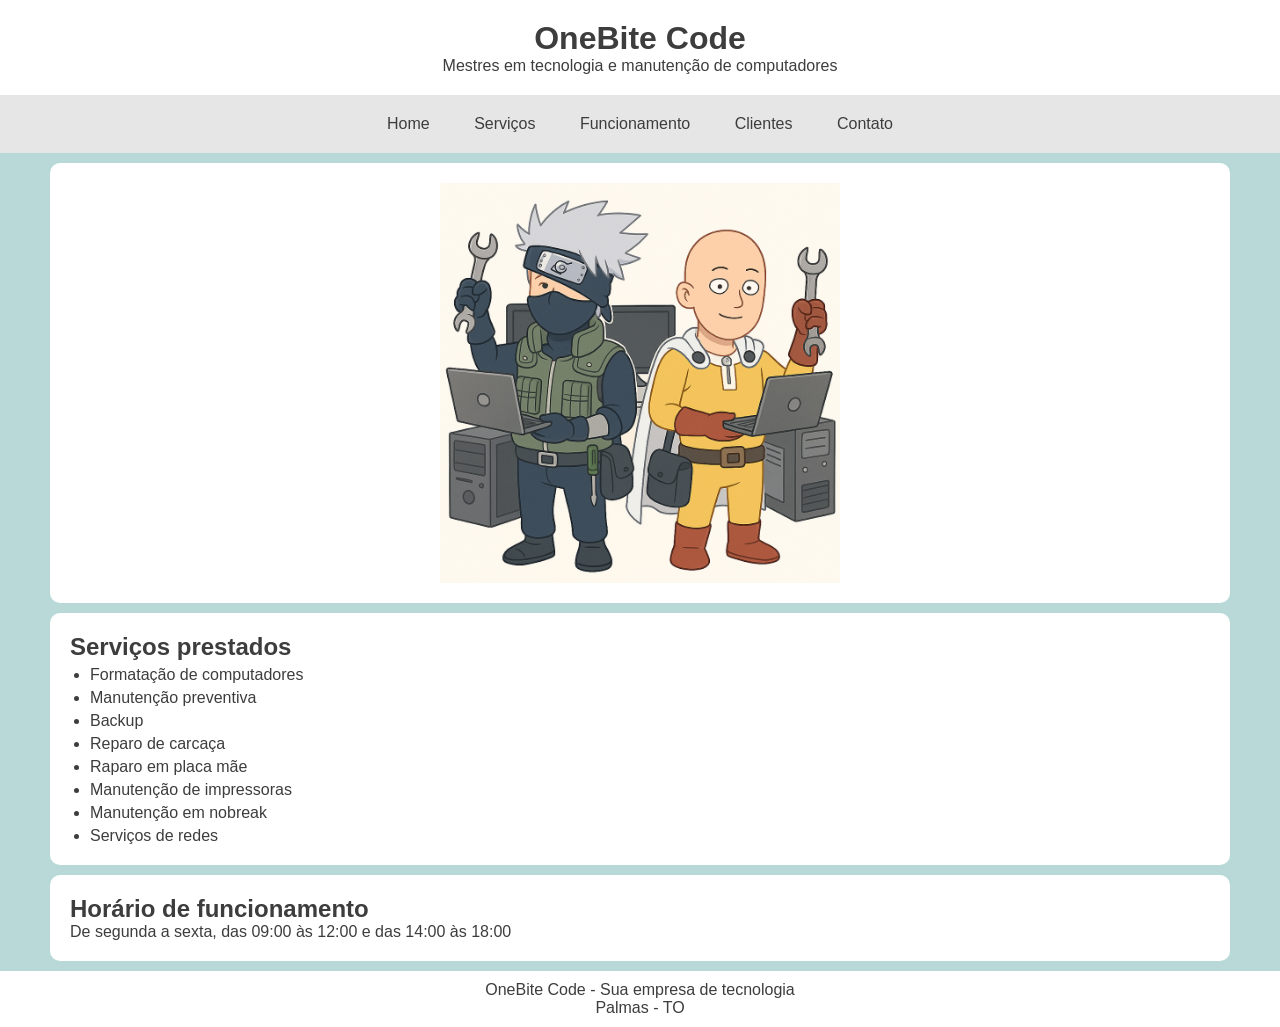
<file: Raul-Carlos/front-end/projeto01/index.html>
<!DOCTYPE html>
<html lang="pt-br">
<head>
  <meta charset="UTF-8">
  <meta name="viewport" content="width=device-width, initial-scale=1.0">

  <link rel="stylesheet" type="text/css" href="estilo/style.css">

  <title>OneBite Code - Sua assistência técnica</title>
</head>
<body>
  <header>
    <h1>OneBite Code</h1>
    <p>Mestres em tecnologia e manutenção de computadores</p>
  </header>

  <nav>
    <ul>
      <li><a href="index.html">Home</a></li>
      <li><a href="#servicos">Serviços</a></li>
      <li><a href="#funcionamento">Funcionamento</a></li>
      <li><a href="cliente.html">Clientes</a></li>
      <li><a href="contato.html">Contato</a></li>
    </ul>
  </nav>

  <main>
    
    <section id="banner">
      <img src="imagens/banner.png" alt="Kakashi e Saitama fazendo manutenção de computadores" class="img_banner">
    </section>

    <section id="servicos">
      <h2>Serviços prestados</h2>
      <ul>
        <li>Formatação de computadores</li>
        <li>Manutenção preventiva</li>
        <li>Backup</li>
        <li>Reparo de carcaça</li>
        <li>Raparo em placa mãe</li>
        <li>Manutenção de impressoras</li>
        <li>Manutenção em nobreak</li>
        <li>Serviços de redes</li>
      </ul>
    </section>

    <section id="funcionamento">
      <h2>Horário de funcionamento</h2>
      <p>De segunda a sexta, das 09:00 às 12:00 e das 14:00 às 18:00</p>
    </section>
  </main>

  <footer>
    <p>
      OneBite Code - Sua empresa de tecnologia <br>
      Palmas - TO
    </p>
  </footer>

</body>
</html>
</file>
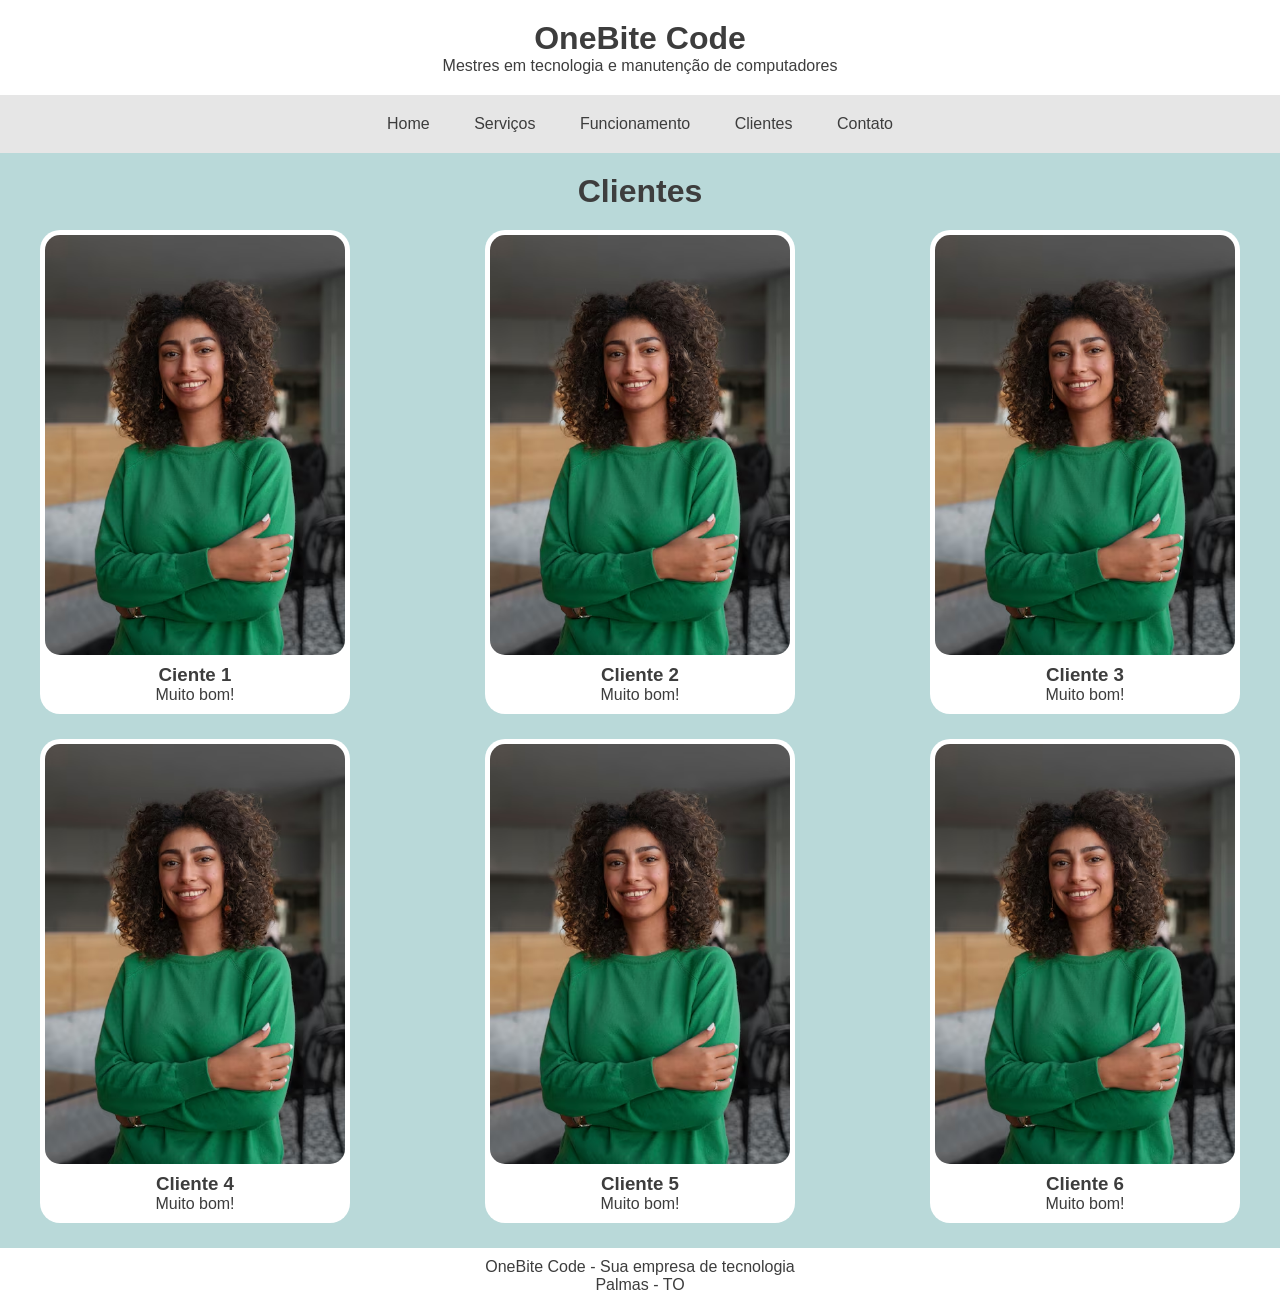
<file: Raul-Carlos/front-end/projeto01/cliente.html>
<!DOCTYPE html>
<html lang="en">
<head>
    <meta charset="UTF-8">
    <meta name="viewport" content="width=device-width, initial-scale=1.0">
    <link rel="stylesheet" href="estilo/style.css">
    <title>Document</title>
</head>
<body>
    <header>
    <h1>OneBite Code</h1>
    <p>Mestres em tecnologia e manutenção de computadores</p>
  </header>

  <nav>
    <ul>
      <li><a href="index.html">Home</a></li>
      <li><a href="#servicos">Serviços</a></li>
      <li><a href="#funcionamento">Funcionamento</a></li>
      <li><a href="cliente.html">Clientes</a></li>
      <li><a href="contato.html">Contato</a></li>
    </ul>
  </nav>

    <main>
    <h1 class="titulocliente">Clientes</h1>
    <div class="clientes">

        <div class="fileira">

            <div class="cliente">
                <img src="imagens/imagem.jpg" alt="" class="fotocliente">
                <h3>Ciente 1</h3>
                <p>Muito bom!</p>
            </div>

            <div class="cliente">
                <img src="imagens/imagem.jpg" alt="" class="fotocliente">
                <h3>Cliente 2</h3>
                <p>Muito bom!</p>
            </div>

            <div class="cliente">
                <img src="imagens/imagem.jpg" alt="" class="fotocliente">
                <h3> Cliente 3</h3>
                <p>Muito bom!</p>
            </div>
        </div>


        <div class="fileira">

            <div class="cliente">
                <img src="imagens/imagem.jpg" alt="" class="fotocliente">
                <h3>Cliente 4</h3>
                <p>Muito bom!</p>
            </div>

            <div class="cliente">
                <img src="imagens/imagem.jpg" alt="" class="fotocliente">
                <h3>Cliente 5</h3>
                <p>Muito bom!</p>
            </div>

            <div class="cliente">
                <img src="imagens/imagem.jpg" alt="" class="fotocliente">
                <h3>Cliente 6</h3>
                <p>Muito bom!</p>
            </div>
        </div>

    </div>
    </main>

      <footer>
    <p>
      OneBite Code - Sua empresa de tecnologia <br>
      Palmas - TO
    </p>
  </footer>
  
</body>
</html>
</file>
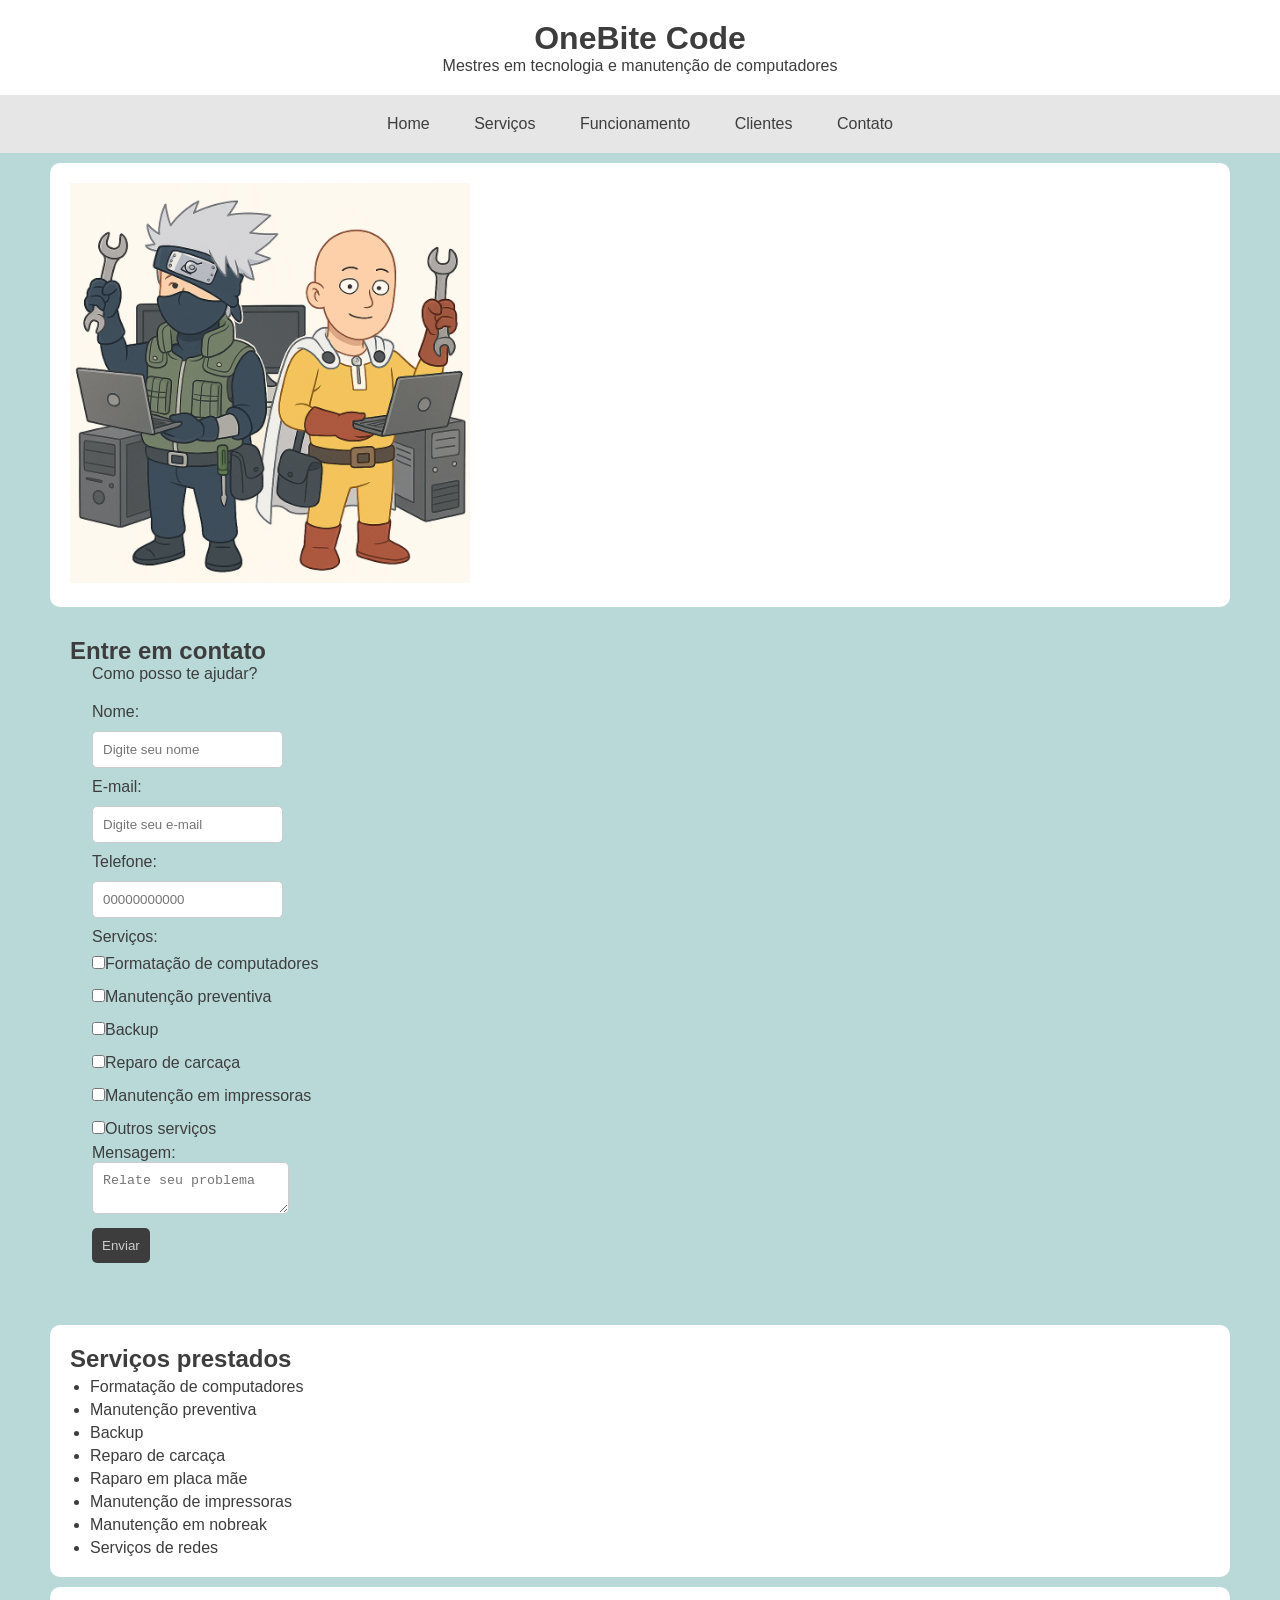
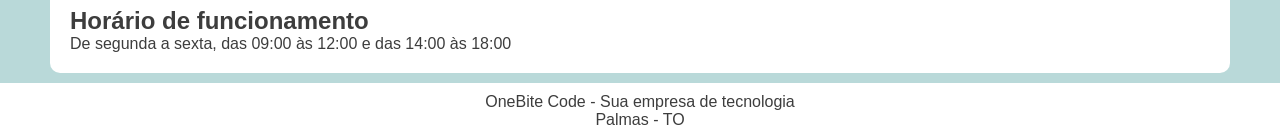
<file: Raul-Carlos/front-end/projeto01/contato.html>
<!DOCTYPE html>
<html lang="pt-br">
<head>
  <meta charset="UTF-8">
  <meta name="viewport" content="width=device-width, initial-scale=1.0">
  <link rel="stylesheet" type="text/css" href="estilo/style.css">
  <title>OneBite Code - Sua assistência técnica</title>
</head>
<body>
  <header>
    <h1>OneBite Code</h1>
    <p>Mestres em tecnologia e manutenção de computadores</p>
  </header>

  <nav>
    <ul>
      <li><a href="index.html">Home</a></li>
      <li><a href="#servicos">Serviços</a></li>
      <li><a href="#funcionamento">Funcionamento</a></li>
      <li><a href="cliente.html">Clientes</a></li>
      <li><a href="contato.html">Contato</a></li>
    </ul>
  </nav>

  <main>
    
    <section id="banner">
      <img src="imagens/banner.png" alt="Kakashi e Saitama fazendo manutenção de computadores" width="400">
    </section>

    <section id="contato">
      <h2>Entre em contato</h2>
      <fieldset>
        <legend>Como posso te ajudar?</legend>
        <form action="#" method="post">
          <label for="nome">Nome:</label> <br>
          <input type="text" name="nome" id="nome" placeholder="Digite seu nome" class="text"><br>

          <label for="email">E-mail:</label><br>
          <input type="text" name="email" id="email" placeholder="Digite seu e-mail"class="text"><br>

          <label for="fone">Telefone:</label><br>
          <input type="number" name="fone" id="fone" placeholder="00000000000"class="text"><br>

          <p>
              Serviços:<br>
              <input type="checkbox" name="formatacao" id="formatacao"><label for="formatacao" class="check">Formatação de computadores</label><br>

              <input type="checkbox" name="preventiva" id="preventiva"><label for="preventiva"class="check">Manutenção preventiva</label><br>

              <input type="checkbox" name="backup" id="backup"><label for="backup"class="check">Backup</label><br>

              <input type="checkbox" name="reparo" id="reparo"><label for="reparo"class="check">Reparo de carcaça</label><br>

              <input type="checkbox" name="impressora" id="impressora"><label for="impressora"class="check">Manutenção em impressoras</label><br>

              <input type="checkbox" name="outros" id="outros"><label for="outros"class="check">Outros serviços</label><br>
          </p>
          <label for="mensagem">Mensagem:</label><br>
          <textarea id="mensagem" placeholder="Relate seu problema"class="text"></textarea><br>
          <input type="submit" name="enviar" value="Enviar"class= "button">
        </form>
      </fieldset>



    </section>

    <section id="servicos">
      <h2>Serviços prestados</h2>
      <ul>
        <li>Formatação de computadores</li>
        <li>Manutenção preventiva</li>
        <li>Backup</li>
        <li>Reparo de carcaça</li>
        <li>Raparo em placa mãe</li>
        <li>Manutenção de impressoras</li>
        <li>Manutenção em nobreak</li>
        <li>Serviços de redes</li>
      </ul>
    </section>

    <section id="funcionamento">
      <h2>Horário de funcionamento</h2>
      <p>De segunda a sexta, das 09:00 às 12:00 e das 14:00 às 18:00</p>
    </section>
  </main>

  <footer>
    <p>
      OneBite Code - Sua empresa de tecnologia <br>
      Palmas - TO
    </p>
  </footer>

</body>
</html>
</file>
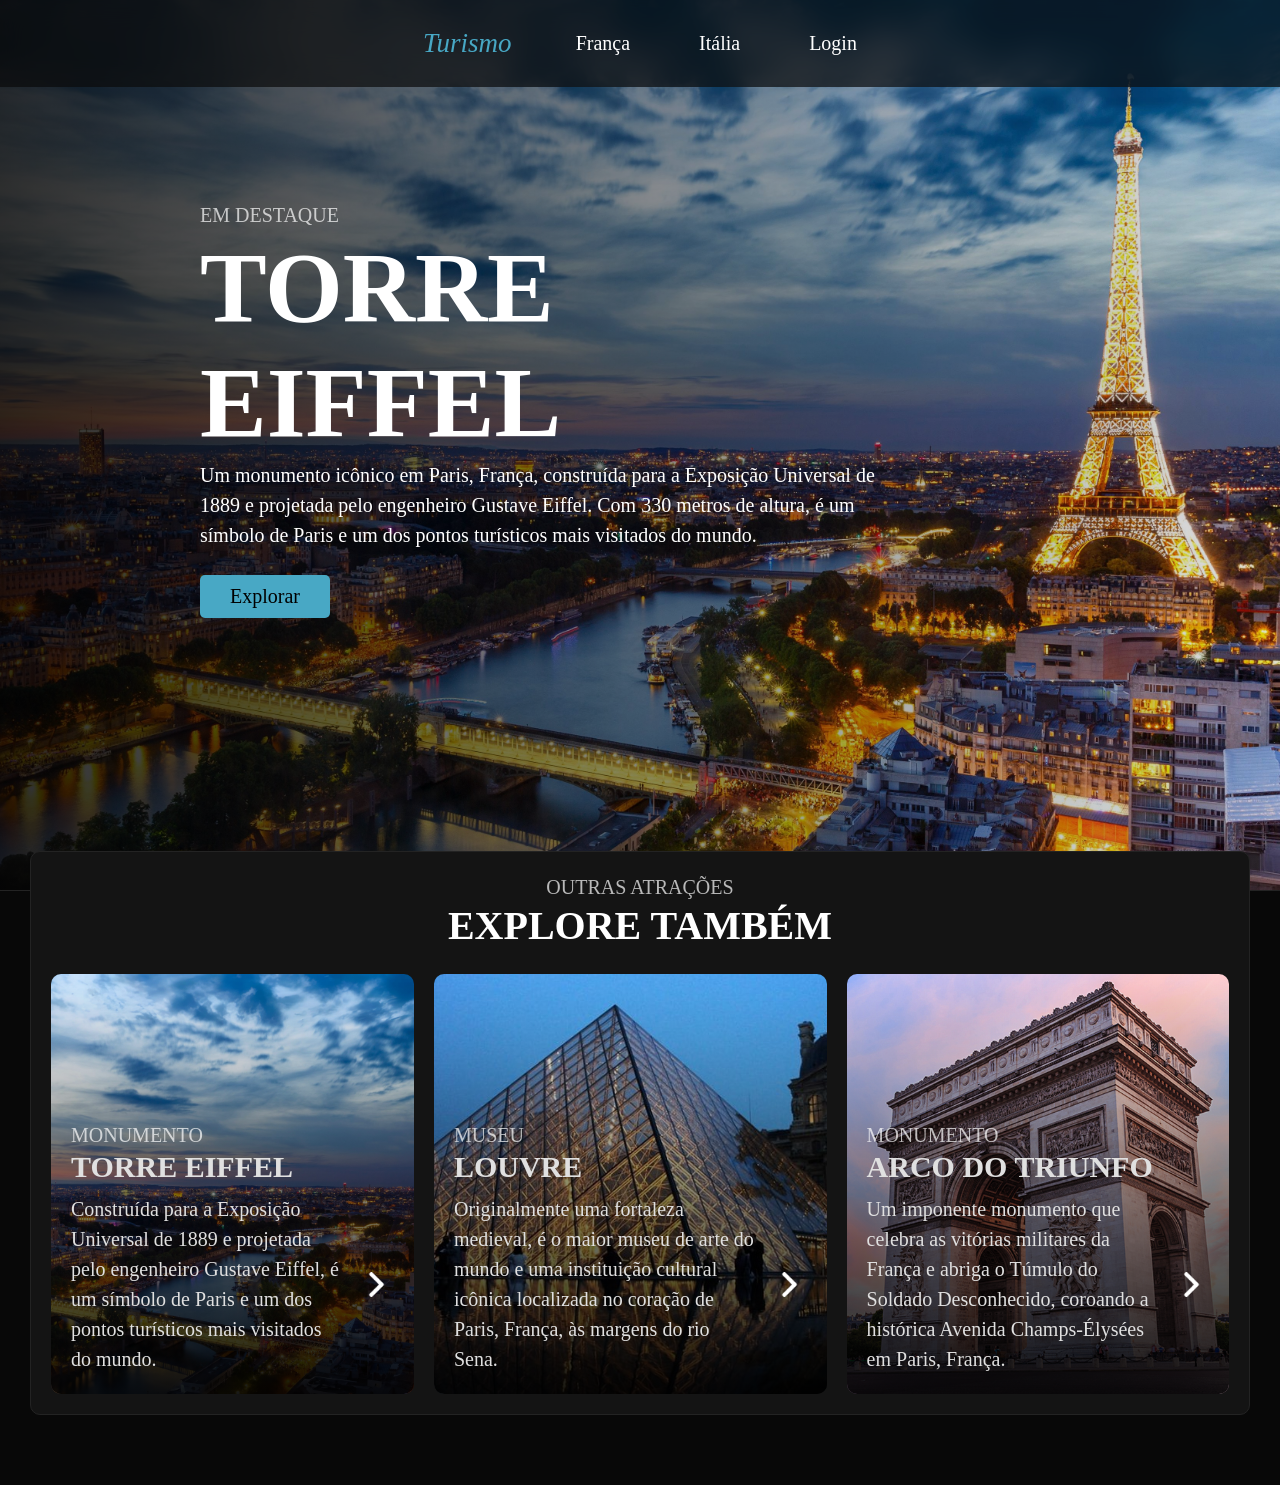
<file: Raul-Carlos/front-end/ProjetoTurismo/franca.html>
<!DOCTYPE html>
<html lang="pt-BR">
<head>
    <meta charset="UTF-8">
    <meta name="viewport" content="width=device-width, initial-scale=1.0">
    <link rel="stylesheet" href="style.css">
    <title>França</title>
</head>
<body>
    <header>
        <a href="index.html" class="logo">Turismo</a>
        <nav>
            <ul>
                <li><a href="franca.html">França</a></li>
                <li><a href="italia.html">Itália</a></li>
                <li><a href="login.html">Login</a></li>
            </ul>
        </nav>
    </header>

    <main>
        <div class="banner">
            <img src="imagens/torreeiffel.jpg" alt="">
            <div class="textobanner">
                <p class="paragrafo subtitulo">EM DESTAQUE</p>
                <h1 class="titulobanner">TORRE<br>EIFFEL</h1>
                <p class="paragrafo">Um monumento icônico em Paris, França, construída para a Exposição Universal de 1889 e projetada pelo engenheiro 
                    Gustave Eiffel. Com 330 metros de altura, é um símbolo de Paris e um dos pontos turísticos mais visitados do mundo.</p>
                <a href="torreeiffel.html" class="explorar">Explorar </a>
            </div>
        </div>

        <div class="atracoes">
            <div class="atracoesconteiner">
                <p class="paragrafo subtitulo">OUTRAS ATRAÇÕES</p>
                <h2 class="tituloatracoes">EXPLORE TAMBÉM</h2>
                <div class="cards">

                    <a href="torreeiffel.html" class="card">
                        <img src="imagens/torreeiffel.jpg" alt="">
                        <div class="textocard">
                            <p class="paragrafo subtitulo">MONUMENTO</p>
                            <p class="titulocard">TORRE EIFFEL</p>
                            <div class="textoseta">
                                <p class="paragrafo">
                                    Construída para a Exposição Universal de 1889 e projetada pelo engenheiro 
                                    Gustave Eiffel, é um símbolo de Paris e um dos pontos turísticos mais visitados do mundo.
                                </p>
                                <img src="imagens/seta.png" alt="">
                            </div>
                        </div>
                    </a>

                    <a href="torreeiffel.html" class="card">
                        <img src="imagens/louvre.jpg" alt="">
                        <div class="textocard">
                            <p class="paragrafo subtitulo">MUSEU</p>
                            <p class="titulocard">LOUVRE</p>
                            <div class="textoseta">
                                <p class="paragrafo">
                                    Originalmente uma fortaleza medieval, é o maior museu de arte do mundo e uma instituição cultural icônica 
                                    localizada no coração de Paris, França, às margens do rio Sena.
                                </p>
                                <img src="imagens/seta.png" alt="">
                            </div>
                        </div>
                    </a>

                    <a href="torreeiffel.html" class="card">
                        <img src="imagens/arcodotriunfo.jpg" alt="">
                        <div class="textocard">
                            <p class="paragrafo subtitulo">MONUMENTO</p>
                            <p class="titulocard">ARCO DO TRIUNFO</p>
                            <div class="textoseta">
                                <p class="paragrafo">
                                    Um imponente monumento que celebra as vitórias militares da França e abriga o Túmulo do Soldado Desconhecido, 
                                    coroando a histórica Avenida Champs-Élysées em Paris, França.
                                </p>
                                <img src="imagens/seta.png" alt="">
                            </div>
                        </div>
                    </a>

                </div>
            </div>
        </div>
    </main>

    <footer></footer>

</body>
</html>
</file>
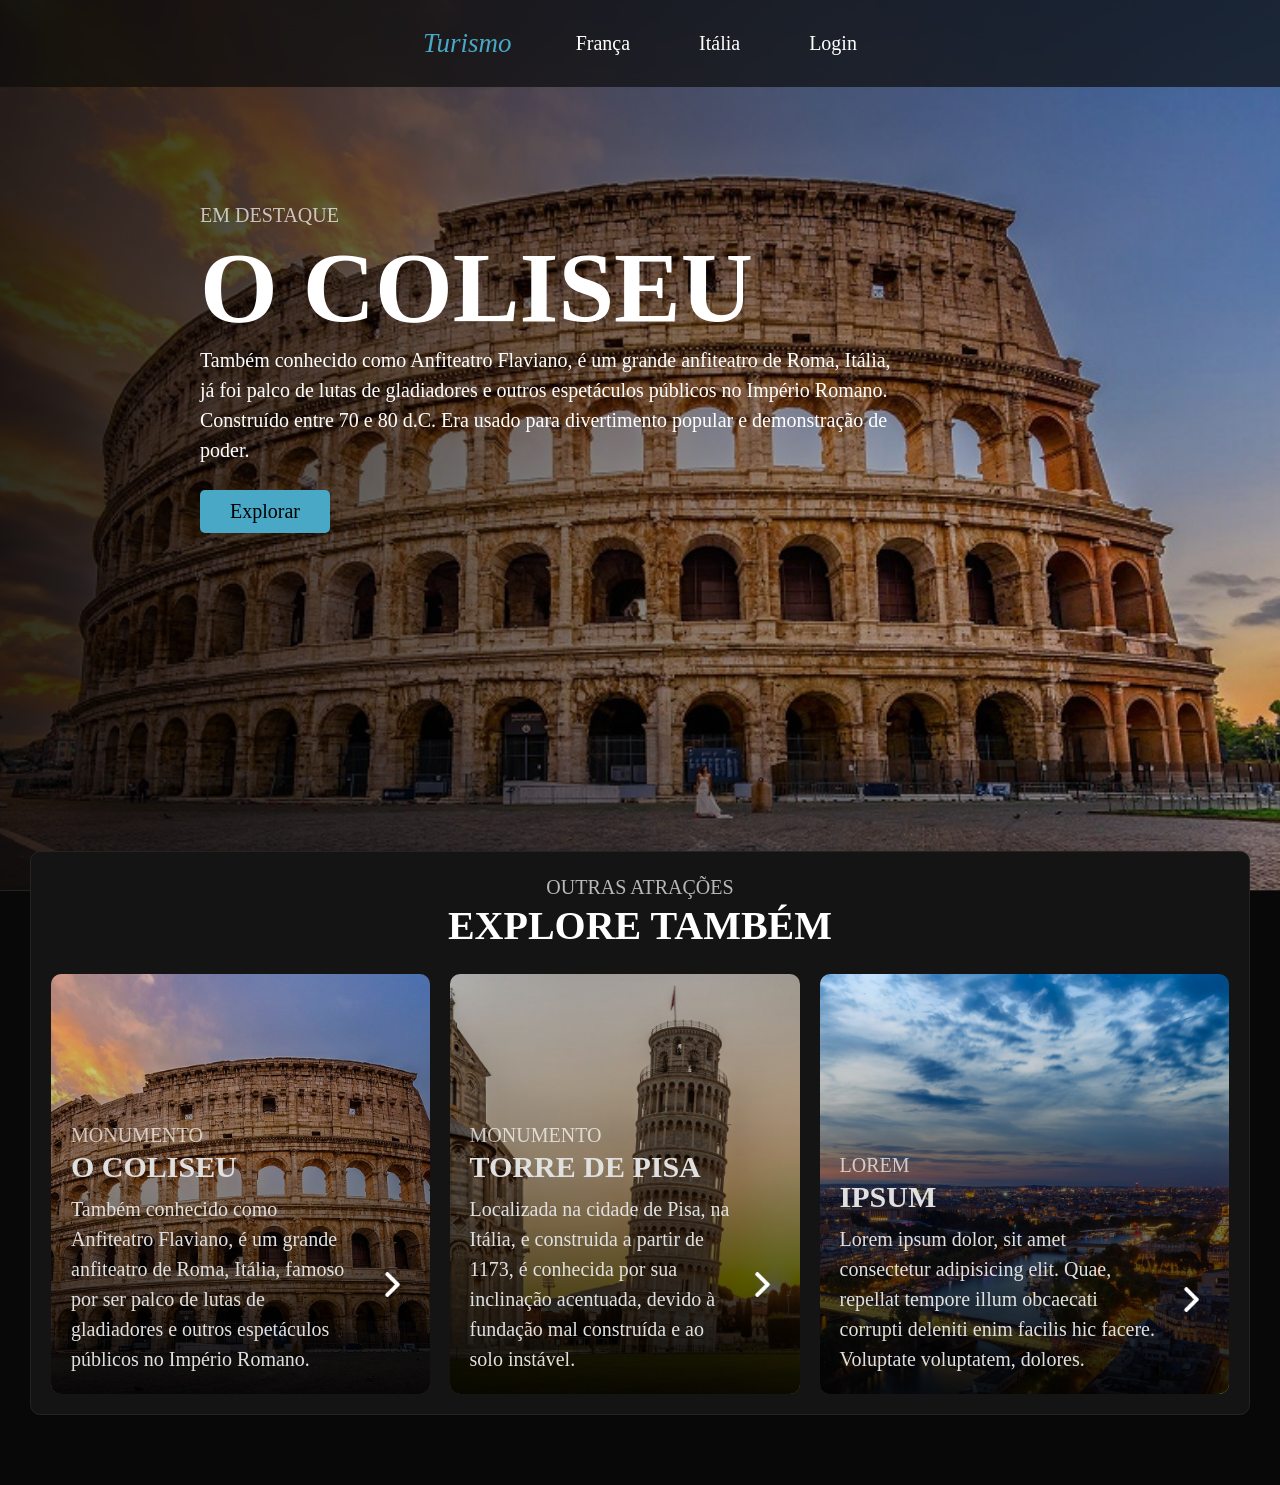
<file: Raul-Carlos/front-end/ProjetoTurismo/italia.html>
<!DOCTYPE html>
<html lang="en">
<head>
    <meta charset="UTF-8">
    <meta name="viewport" content="width=device-width, initial-scale=1.0">
    <link rel="stylesheet" href="style.css">
    <title>Itália</title>
</head>
<body>
    <header>
        <a href="index.html" class="logo">Turismo</a>
        <nav>
            <ul>
                <li><a href="franca.html">França</a></li>
                <li><a href="italia.html">Itália</a></li>
                <li><a href="login.html">Login</a></li>
            </ul>
        </nav>
    </header>

    <main>
        <div class="banner">
            <img src="imagens/coliseucard.jpg" alt="">
            <div class="textobanner">
                <p class="paragrafo subtitulo">EM DESTAQUE</p>
                <h1 class="titulobanner">O COLISEU</h1>
                <p class="paragrafo">Também conhecido como Anfiteatro Flaviano, é um grande anfiteatro de Roma, Itália, já foi palco de lutas de gladiadores 
                    e outros espetáculos públicos no Império Romano. Construído entre 70 e 80 d.C. Era usado para divertimento popular e demonstração de poder.</p>
                <a href="torreeiffel.html" class="explorar">Explorar </a>
            </div>
        </div>

        <div class="atracoes">
            <div class="atracoesconteiner">
                <p class="paragrafo subtitulo">OUTRAS ATRAÇÕES</p>
                <h2 class="tituloatracoes">EXPLORE TAMBÉM</h2>
                <div class="cards">

                    <a href="torreeiffel.html" class="card">
                        <img src="imagens/coliseucard.jpg" alt="">
                        <div class="textocard">
                            <p class="paragrafo subtitulo">MONUMENTO</p>
                            <p class="titulocard">O COLISEU</p>
                            <div class="textoseta">
                                <p class="paragrafo">
                                     Também conhecido como Anfiteatro Flaviano, é um grande anfiteatro de Roma, Itália, famoso 
                                     por ser palco de lutas de gladiadores e outros espetáculos públicos no Império Romano.
                                </p>
                                <img src="imagens/seta.png" alt="">
                            </div>
                        </div>
                    </a>

                    <a href="torreeiffel.html" class="card">
                        <img src="imagens/torre_pisa.jpg" alt="">
                        <div class="textocard">
                            <p class="paragrafo subtitulo">MONUMENTO</p>
                            <p class="titulocard">TORRE DE PISA</p>
                            <div class="textoseta">
                                <p class="paragrafo">
                                    Localizada na cidade de Pisa, na Itália, e construida a partir de 1173, é conhecida por sua inclinação acentuada, devido 
                                    à fundação mal construída e ao solo instável.
                                </p>
                                <img src="imagens/seta.png" alt="">
                            </div>
                        </div>
                    </a>

                    <a href="torreeiffel.html" class="card">
                        <img src="imagens/torreeiffel.jpg" alt="">
                        <div class="textocard">
                            <p class="paragrafo subtitulo">LOREM</p>
                            <p class="titulocard">IPSUM</p>
                            <div class="textoseta">
                                <p class="paragrafo">
                                     Lorem ipsum dolor, sit amet consectetur adipisicing elit. Quae, repellat tempore illum obcaecati corrupti deleniti enim 
                                     facilis hic facere. Voluptate voluptatem, dolores.
                                </p>
                                <img src="imagens/seta.png" alt="">
                            </div>
                        </div>
                    </a>
                </div>
            </div>
        </div>
    </main>
</body>
</html>
</file>
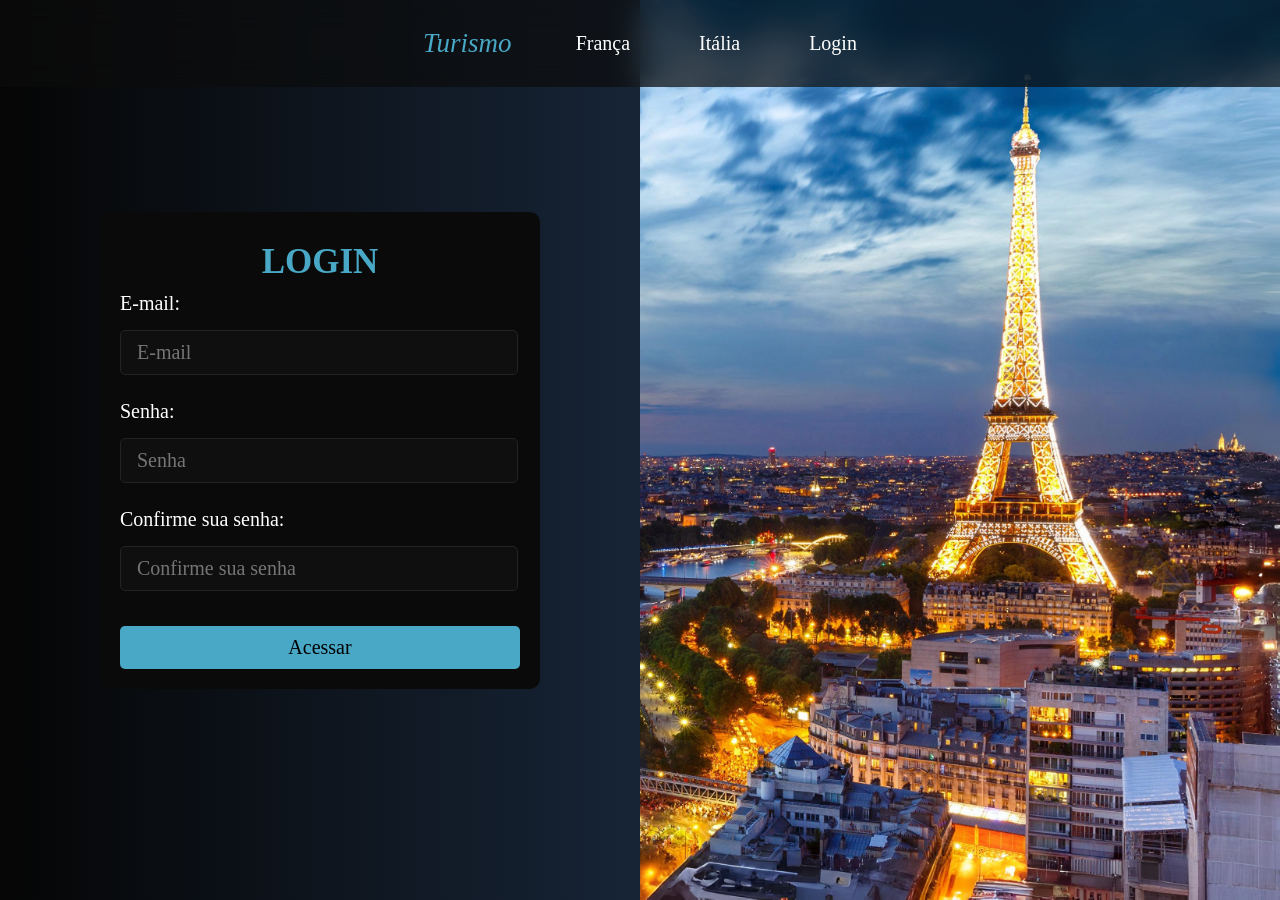
<file: Raul-Carlos/front-end/ProjetoTurismo/login.html>
<!DOCTYPE html>
<html lang="pt-BR">
<head>
    <meta charset="UTF-8">
    <meta name="viewport" content="width=device-width, initial-scale=1.0">
    <link rel="stylesheet" href="style.css">
    <title>Login</title>
</head>
<body>
    <header>
        <a href="index.html" class="logo">Turismo</a>
        <nav>
            <ul>
                <li><a href="franca.html">França</a></li>
                <li><a href="italia.html">Itália</a></li>
                <li><a href="login.html">Login</a></li>
            </ul>
        </nav>
    </header>

    <main class="loginpage">
        <div class="loginform">
        <form action="">
            <h2 class="titulologin">LOGIN</h2>
            <label for="email">E-mail:</label> <br>
            <input type="email" name="email" id="email" placeholder="E-mail" class="text"><br>

            <label for="senha">Senha:</label><br>
            <input type="password" name="senha" id="senha" placeholder="Senha" class="text"><br>

            <label for="senhadenovo">Confirme sua senha:</label><br>
            <input type="password" name="senhadenovo" id="senhadenovo" placeholder="Confirme sua senha" class="text"><br>

            <input type="submit" name="enviar" value="Acessar" class= "buttonlogin">
        </form>
        </div>

        <div class="imagesection">
            <img src="imagens/torreeiffel.jpg">
        </div>
    </main>

</body>
</html>
</file>
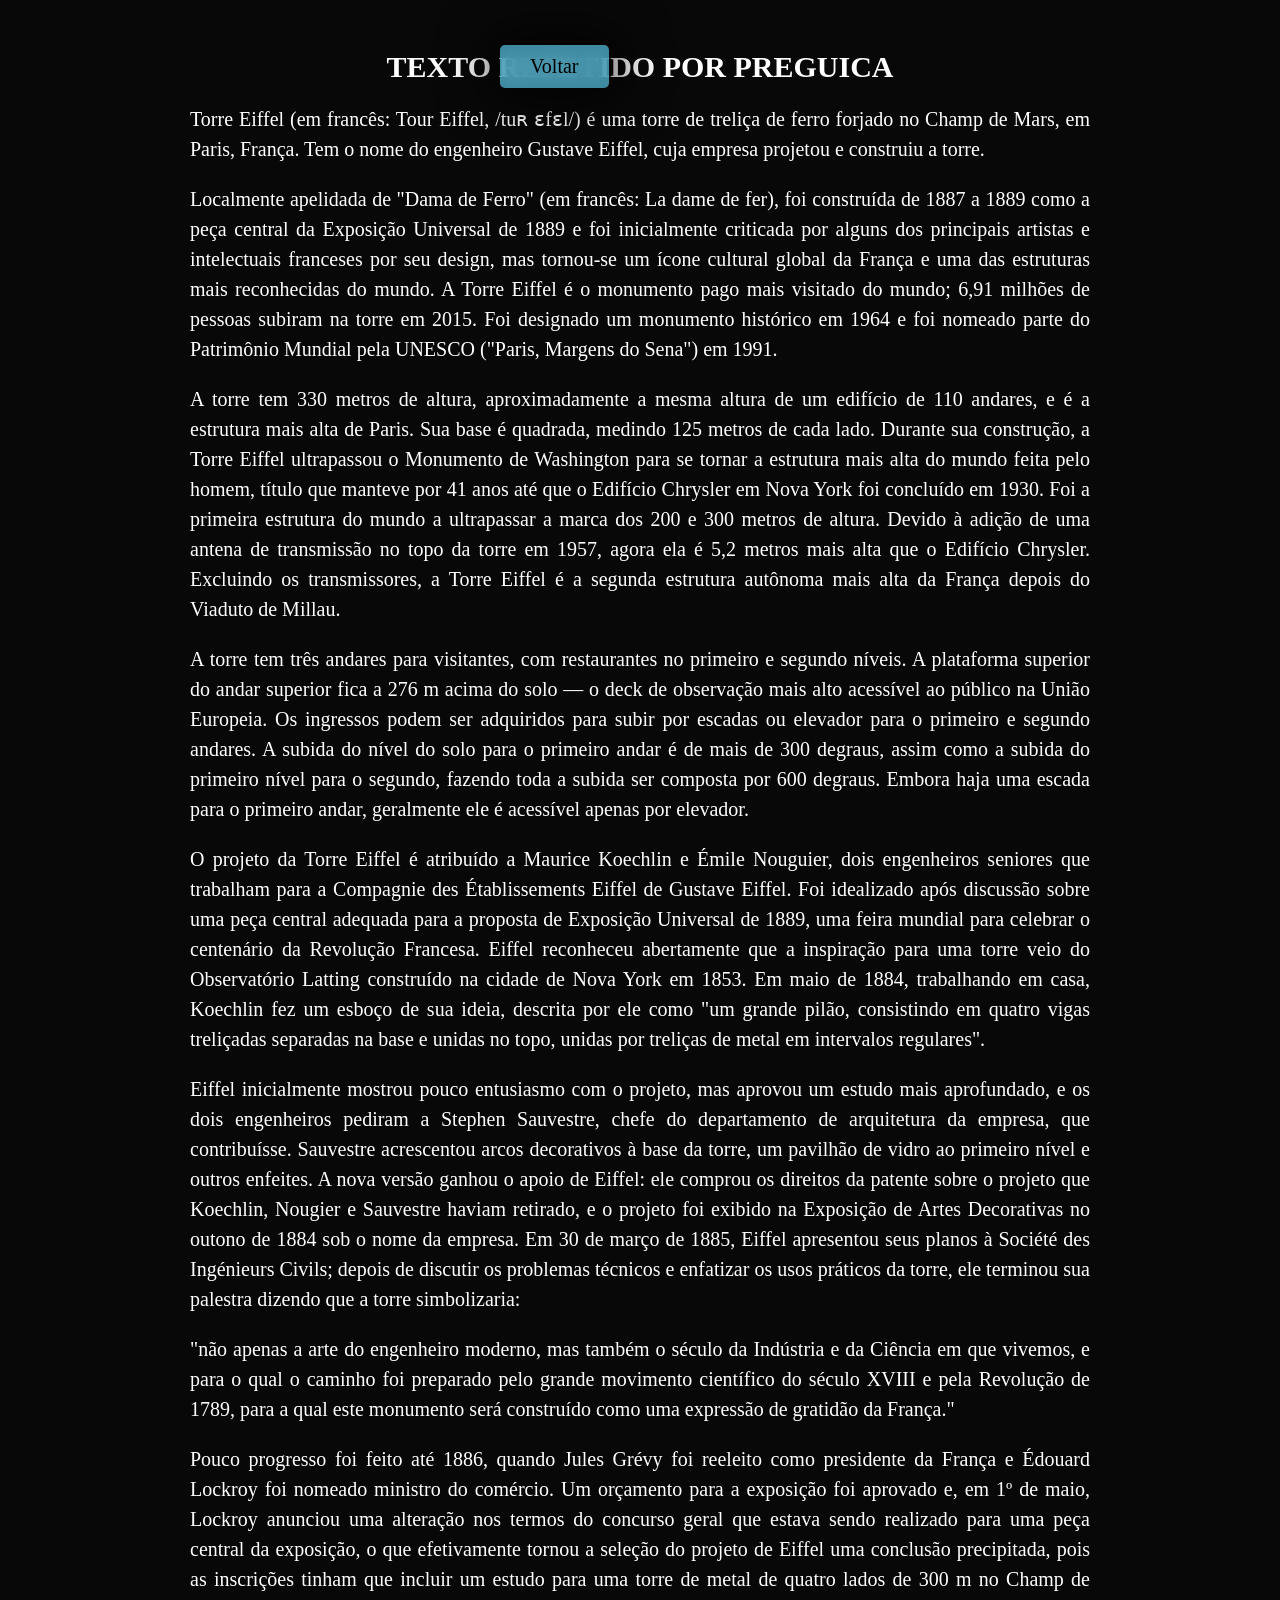
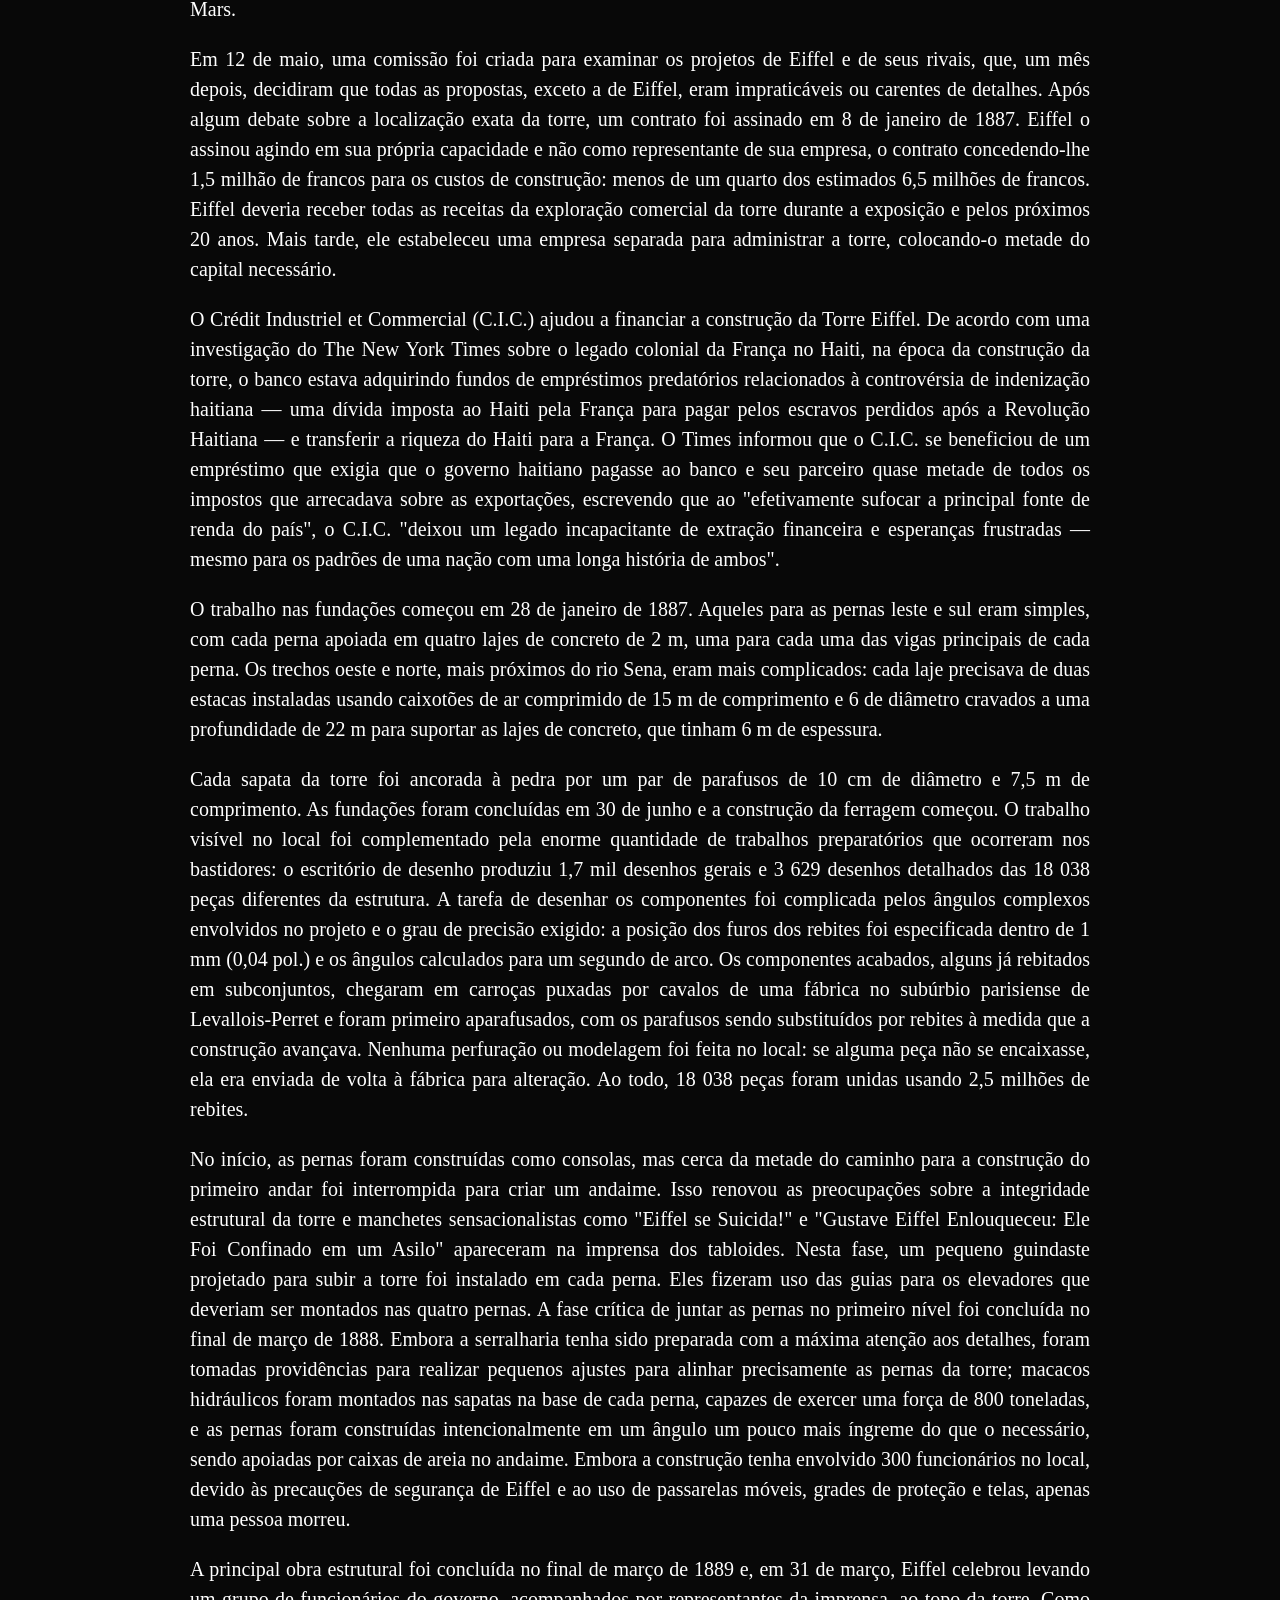
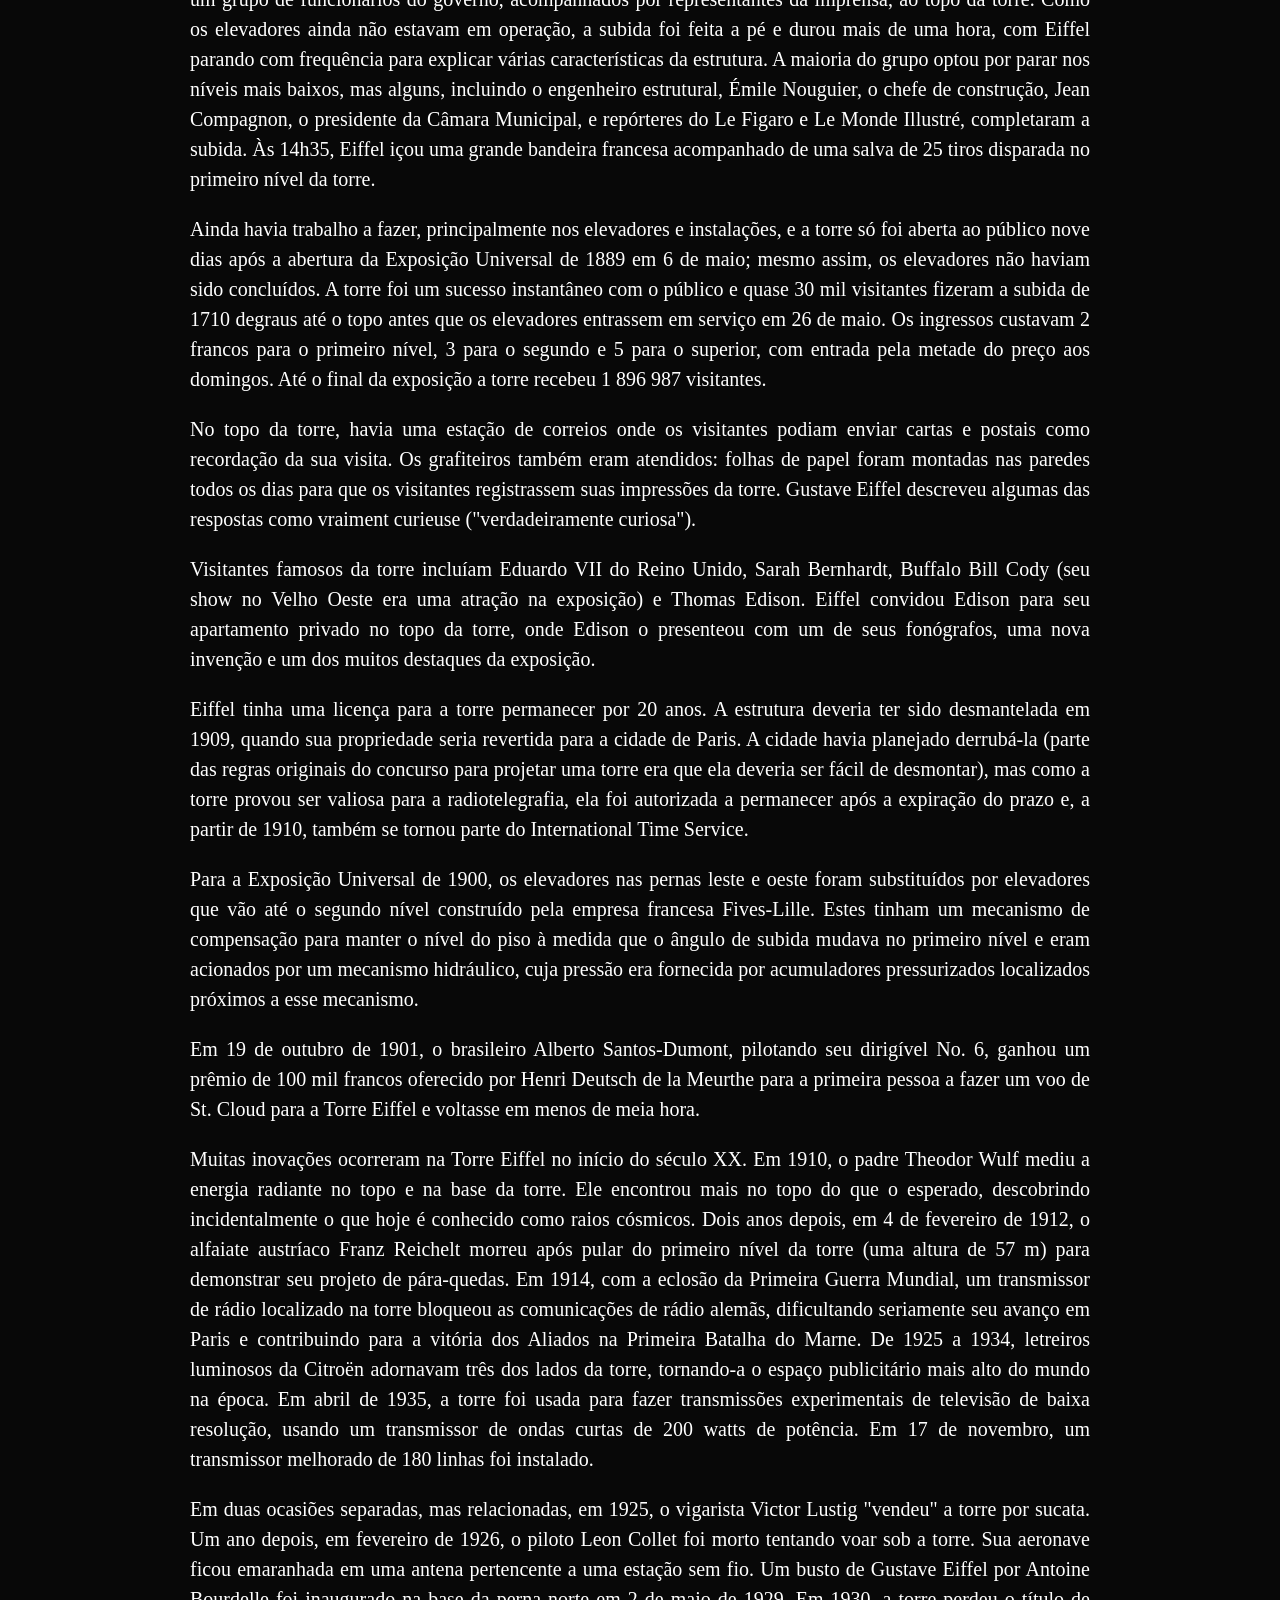
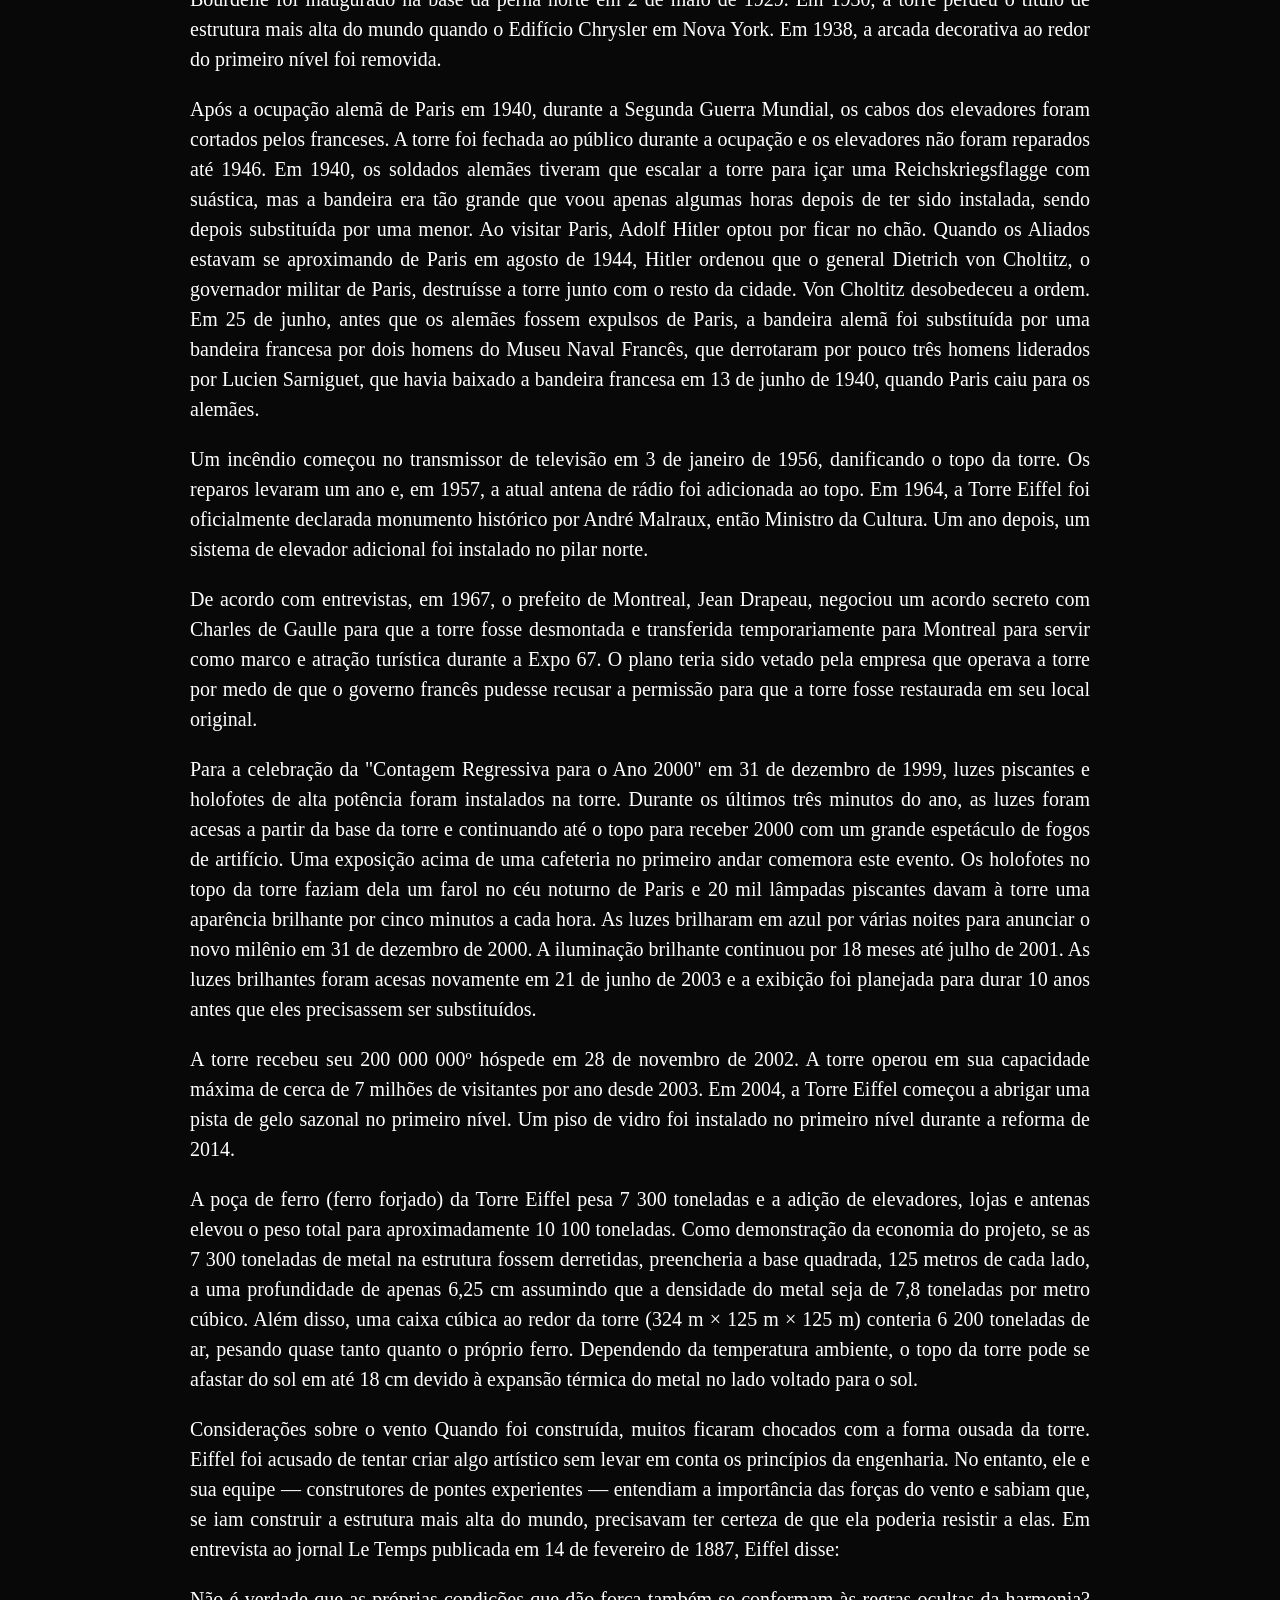
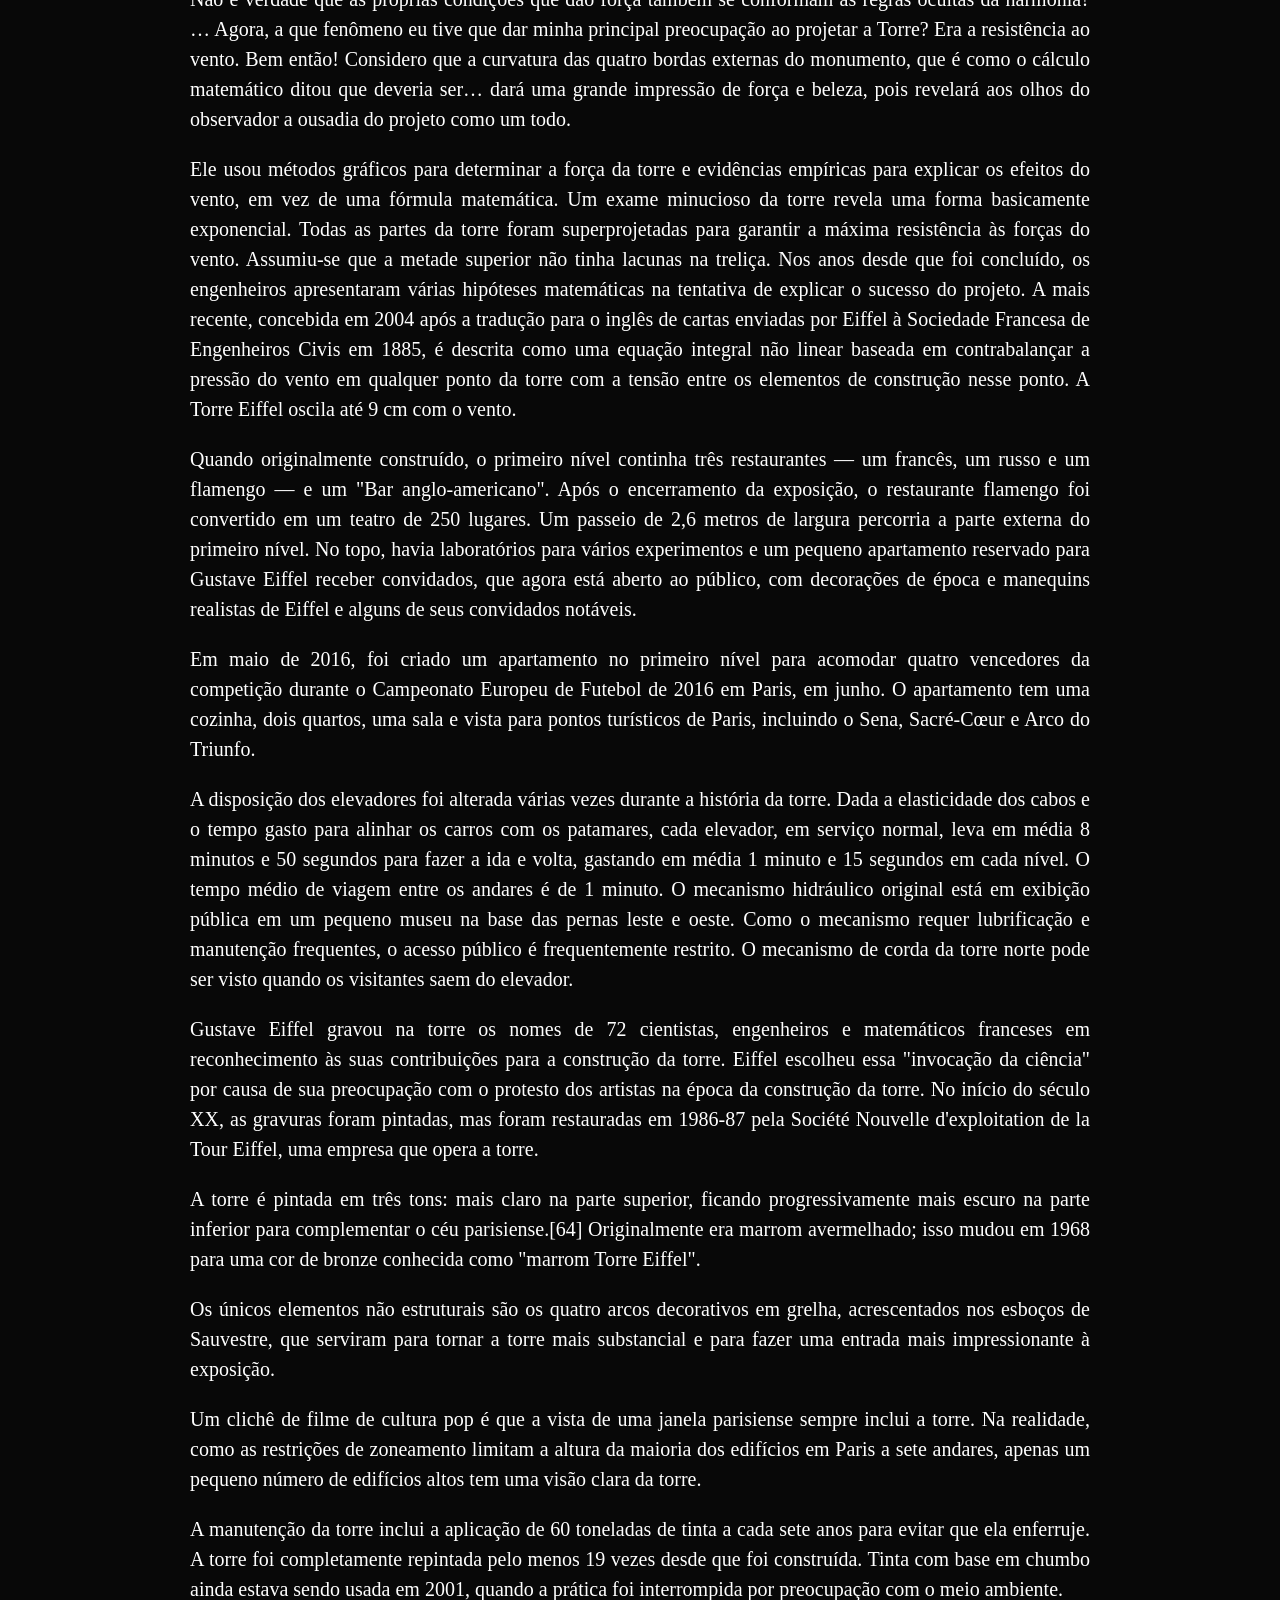
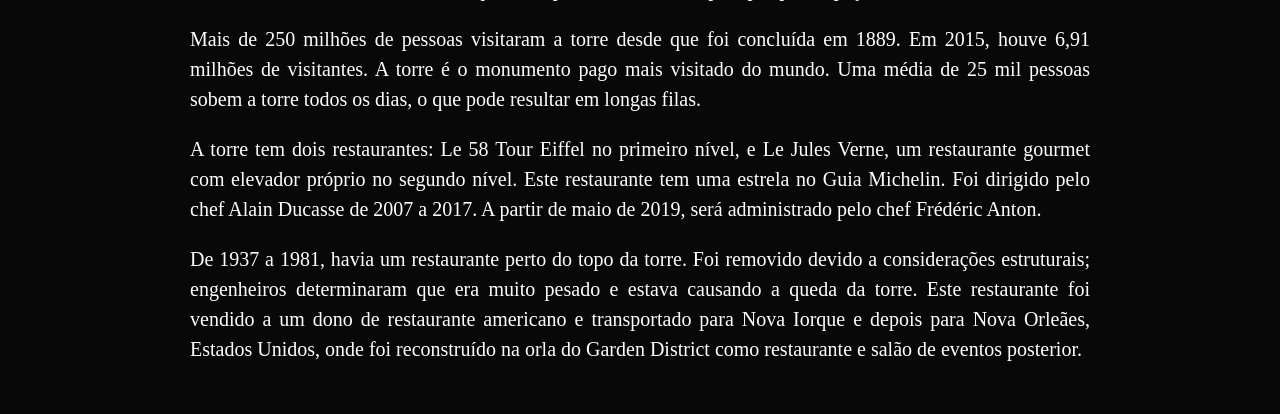
<file: Raul-Carlos/front-end/ProjetoTurismo/torreeiffel.html>
<!DOCTYPE html>
<html lang="en">
<head>
    <meta charset="UTF-8">
    <meta name="viewport" content="width=device-width, initial-scale=1.0">
    <link rel="stylesheet" href="style.css">
    <title>O Coliseu</title>
</head>
<body>
    <a href="franca.html" class="explorar voltar">Voltar</a>

    <main class="textoexplorar">
        <h2 class="sla">TEXTO REPETIDO POR PREGUICA</h2>
        <p class="paragrafo paragrafo-explorar">
            Torre Eiffel (em francês: Tour Eiffel, /tuʀ ɛfɛl/) é uma torre de treliça de ferro forjado no Champ de Mars, em Paris, França. Tem o nome do engenheiro Gustave Eiffel, cuja empresa projetou e construiu a torre.</p>
        <p class="paragrafo paragrafo-explorar">
            Localmente apelidada de "Dama de Ferro" (em francês: La dame de fer), foi construída de 1887 a 1889 como a peça central da Exposição Universal de 1889 e foi inicialmente criticada por alguns dos principais artistas e intelectuais franceses por seu design, mas tornou-se um ícone cultural global da França e uma das estruturas mais reconhecidas do mundo. A Torre Eiffel é o monumento pago mais visitado do mundo; 6,91 milhões de pessoas subiram na torre em 2015. Foi designado um monumento histórico em 1964 e foi nomeado parte do Patrimônio Mundial pela UNESCO ("Paris, Margens do Sena") em 1991.</p>
        <p class="paragrafo paragrafo-explorar">
            A torre tem 330 metros de altura, aproximadamente a mesma altura de um edifício de 110 andares, e é a estrutura mais alta de Paris. Sua base é quadrada, medindo 125 metros de cada lado. Durante sua construção, a Torre Eiffel ultrapassou o Monumento de Washington para se tornar a estrutura mais alta do mundo feita pelo homem, título que manteve por 41 anos até que o Edifício Chrysler em Nova York foi concluído em 1930. Foi a primeira estrutura do mundo a ultrapassar a marca dos 200 e 300 metros de altura. Devido à adição de uma antena de transmissão no topo da torre em 1957, agora ela é 5,2 metros mais alta que o Edifício Chrysler. Excluindo os transmissores, a Torre Eiffel é a segunda estrutura autônoma mais alta da França depois do Viaduto de Millau.</p>
        <p class="paragrafo paragrafo-explorar">
            A torre tem três andares para visitantes, com restaurantes no primeiro e segundo níveis. A plataforma superior do andar superior fica a 276 m acima do solo — o deck de observação mais alto acessível ao público na União Europeia. Os ingressos podem ser adquiridos para subir por escadas ou elevador para o primeiro e segundo andares. A subida do nível do solo para o primeiro andar é de mais de 300 degraus, assim como a subida do primeiro nível para o segundo, fazendo toda a subida ser composta por 600 degraus. Embora haja uma escada para o primeiro andar, geralmente ele é acessível apenas por elevador.</p>
        <p class="paragrafo paragrafo-explorar">
            O projeto da Torre Eiffel é atribuído a Maurice Koechlin e Émile Nouguier, dois engenheiros seniores que trabalham para a Compagnie des Établissements Eiffel de Gustave Eiffel. Foi idealizado após discussão sobre uma peça central adequada para a proposta de Exposição Universal de 1889, uma feira mundial para celebrar o centenário da Revolução Francesa. Eiffel reconheceu abertamente que a inspiração para uma torre veio do Observatório Latting construído na cidade de Nova York em 1853. Em maio de 1884, trabalhando em casa, Koechlin fez um esboço de sua ideia, descrita por ele como "um grande pilão, consistindo em quatro vigas treliçadas separadas na base e unidas no topo, unidas por treliças de metal em intervalos regulares".</p>
        <p class="paragrafo paragrafo-explorar">
            Eiffel inicialmente mostrou pouco entusiasmo com o projeto, mas aprovou um estudo mais aprofundado, e os dois engenheiros pediram a Stephen Sauvestre, chefe do departamento de arquitetura da empresa, que contribuísse. Sauvestre acrescentou arcos decorativos à base da torre, um pavilhão de vidro ao primeiro nível e outros enfeites. A nova versão ganhou o apoio de Eiffel: ele comprou os direitos da patente sobre o projeto que Koechlin, Nougier e Sauvestre haviam retirado, e o projeto foi exibido na Exposição de Artes Decorativas no outono de 1884 sob o nome da empresa. Em 30 de março de 1885, Eiffel apresentou seus planos à Société des Ingénieurs Civils; depois de discutir os problemas técnicos e enfatizar os usos práticos da torre, ele terminou sua palestra dizendo que a torre simbolizaria:</p>
        <p class="paragrafo paragrafo-explorar">
            "não apenas a arte do engenheiro moderno, mas também o século da Indústria e da Ciência em que vivemos, e para o qual o caminho foi preparado pelo grande movimento científico do século XVIII e pela Revolução de 1789, para a qual este monumento será construído como uma expressão de gratidão da França."</p>
        <p class="paragrafo paragrafo-explorar">
            Pouco progresso foi feito até 1886, quando Jules Grévy foi reeleito como presidente da França e Édouard Lockroy foi nomeado ministro do comércio. Um orçamento para a exposição foi aprovado e, em 1º de maio, Lockroy anunciou uma alteração nos termos do concurso geral que estava sendo realizado para uma peça central da exposição, o que efetivamente tornou a seleção do projeto de Eiffel uma conclusão precipitada, pois as inscrições tinham que incluir um estudo para uma torre de metal de quatro lados de 300 m no Champ de Mars.</p>
        <p class="paragrafo paragrafo-explorar">
            Em 12 de maio, uma comissão foi criada para examinar os projetos de Eiffel e de seus rivais, que, um mês depois, decidiram que todas as propostas, exceto a de Eiffel, eram impraticáveis ​​ou carentes de detalhes. Após algum debate sobre a localização exata da torre, um contrato foi assinado em 8 de janeiro de 1887. Eiffel o assinou agindo em sua própria capacidade e não como representante de sua empresa, o contrato concedendo-lhe 1,5 milhão de francos para os custos de construção: menos de um quarto dos estimados 6,5 milhões de francos. Eiffel deveria receber todas as receitas da exploração comercial da torre durante a exposição e pelos próximos 20 anos. Mais tarde, ele estabeleceu uma empresa separada para administrar a torre, colocando-o metade do capital necessário.</p>
        <p class="paragrafo paragrafo-explorar">
            O Crédit Industriel et Commercial (C.I.C.) ajudou a financiar a construção da Torre Eiffel. De acordo com uma investigação do The New York Times sobre o legado colonial da França no Haiti, na época da construção da torre, o banco estava adquirindo fundos de empréstimos predatórios relacionados à controvérsia de indenização haitiana — uma dívida imposta ao Haiti pela França para pagar pelos escravos perdidos após a Revolução Haitiana — e transferir a riqueza do Haiti para a França. O Times informou que o C.I.C. se beneficiou de um empréstimo que exigia que o governo haitiano pagasse ao banco e seu parceiro quase metade de todos os impostos que arrecadava sobre as exportações, escrevendo que ao "efetivamente sufocar a principal fonte de renda do país", o C.I.C. "deixou um legado incapacitante de extração financeira e esperanças frustradas — mesmo para os padrões de uma nação com uma longa história de ambos".</p>
        <p class="paragrafo paragrafo-explorar">
            O trabalho nas fundações começou em 28 de janeiro de 1887. Aqueles para as pernas leste e sul eram simples, com cada perna apoiada em quatro lajes de concreto de 2 m, uma para cada uma das vigas principais de cada perna. Os trechos oeste e norte, mais próximos do rio Sena, eram mais complicados: cada laje precisava de duas estacas instaladas usando caixotões de ar comprimido de 15 m de comprimento e 6 de diâmetro cravados a uma profundidade de 22 m para suportar as lajes de concreto, que tinham 6 m de espessura.</p>
        <p class="paragrafo paragrafo-explorar">
            Cada sapata da torre foi ancorada à pedra por um par de parafusos de 10 cm de diâmetro e 7,5 m de comprimento. As fundações foram concluídas em 30 de junho e a construção da ferragem começou. O trabalho visível no local foi complementado pela enorme quantidade de trabalhos preparatórios que ocorreram nos bastidores: o escritório de desenho produziu 1,7 mil desenhos gerais e 3 629 desenhos detalhados das 18 038 peças diferentes da estrutura. A tarefa de desenhar os componentes foi complicada pelos ângulos complexos envolvidos no projeto e o grau de precisão exigido: a posição dos furos dos rebites foi especificada dentro de 1 mm (0,04 pol.) e os ângulos calculados para um segundo de arco. Os componentes acabados, alguns já rebitados em subconjuntos, chegaram em carroças puxadas por cavalos de uma fábrica no subúrbio parisiense de Levallois-Perret e foram primeiro aparafusados, com os parafusos sendo substituídos por rebites à medida que a construção avançava. Nenhuma perfuração ou modelagem foi feita no local: se alguma peça não se encaixasse, ela era enviada de volta à fábrica para alteração. Ao todo, 18 038 peças foram unidas usando 2,5 milhões de rebites.</p>
        <p class="paragrafo paragrafo-explorar">
            No início, as pernas foram construídas como consolas, mas cerca da metade do caminho para a construção do primeiro andar foi interrompida para criar um andaime. Isso renovou as preocupações sobre a integridade estrutural da torre e manchetes sensacionalistas como "Eiffel se Suicida!" e "Gustave Eiffel Enlouqueceu: Ele Foi Confinado em um Asilo" apareceram na imprensa dos tabloides. Nesta fase, um pequeno guindaste projetado para subir a torre foi instalado em cada perna. Eles fizeram uso das guias para os elevadores que deveriam ser montados nas quatro pernas. A fase crítica de juntar as pernas no primeiro nível foi concluída no final de março de 1888. Embora a serralharia tenha sido preparada com a máxima atenção aos detalhes, foram tomadas providências para realizar pequenos ajustes para alinhar precisamente as pernas da torre; macacos hidráulicos foram montados nas sapatas na base de cada perna, capazes de exercer uma força de 800 toneladas, e as pernas foram construídas intencionalmente em um ângulo um pouco mais íngreme do que o necessário, sendo apoiadas por caixas de areia no andaime. Embora a construção tenha envolvido 300 funcionários no local, devido às precauções de segurança de Eiffel e ao uso de passarelas móveis, grades de proteção e telas, apenas uma pessoa morreu.</p>
        <p class="paragrafo paragrafo-explorar">
            A principal obra estrutural foi concluída no final de março de 1889 e, em 31 de março, Eiffel celebrou levando um grupo de funcionários do governo, acompanhados por representantes da imprensa, ao topo da torre. Como os elevadores ainda não estavam em operação, a subida foi feita a pé e durou mais de uma hora, com Eiffel parando com frequência para explicar várias características da estrutura. A maioria do grupo optou por parar nos níveis mais baixos, mas alguns, incluindo o engenheiro estrutural, Émile Nouguier, o chefe de construção, Jean Compagnon, o presidente da Câmara Municipal, e repórteres do Le Figaro e Le Monde Illustré, completaram a subida. Às 14h35, Eiffel içou uma grande bandeira francesa acompanhado de uma salva de 25 tiros disparada no primeiro nível da torre.</p>
        <p class="paragrafo paragrafo-explorar">
            Ainda havia trabalho a fazer, principalmente nos elevadores e instalações, e a torre só foi aberta ao público nove dias após a abertura da Exposição Universal de 1889 em 6 de maio; mesmo assim, os elevadores não haviam sido concluídos. A torre foi um sucesso instantâneo com o público e quase 30 mil visitantes fizeram a subida de 1710 degraus até o topo antes que os elevadores entrassem em serviço em 26 de maio. Os ingressos custavam 2 francos para o primeiro nível, 3 para o segundo e 5 para o superior, com entrada pela metade do preço aos domingos. Até o final da exposição a torre recebeu 1 896 987 visitantes.</p>
        <p class="paragrafo paragrafo-explorar">
            No topo da torre, havia uma estação de correios onde os visitantes podiam enviar cartas e postais como recordação da sua visita. Os grafiteiros também eram atendidos: folhas de papel foram montadas nas paredes todos os dias para que os visitantes registrassem suas impressões da torre. Gustave Eiffel descreveu algumas das respostas como vraiment curieuse ("verdadeiramente curiosa").</p>
        <p class="paragrafo paragrafo-explorar">
            Visitantes famosos da torre incluíam Eduardo VII do Reino Unido, Sarah Bernhardt, Buffalo Bill Cody (seu show no Velho Oeste era uma atração na exposição) e Thomas Edison. Eiffel convidou Edison para seu apartamento privado no topo da torre, onde Edison o presenteou com um de seus fonógrafos, uma nova invenção e um dos muitos destaques da exposição.</p>
        <p class="paragrafo paragrafo-explorar">
            Eiffel tinha uma licença para a torre permanecer por 20 anos. A estrutura deveria ter sido desmantelada em 1909, quando sua propriedade seria revertida para a cidade de Paris. A cidade havia planejado derrubá-la (parte das regras originais do concurso para projetar uma torre era que ela deveria ser fácil de desmontar), mas como a torre provou ser valiosa para a radiotelegrafia, ela foi autorizada a permanecer após a expiração do prazo e, a partir de 1910, também se tornou parte do International Time Service.</p>
        <p class="paragrafo paragrafo-explorar">
            Para a Exposição Universal de 1900, os elevadores nas pernas leste e oeste foram substituídos por elevadores que vão até o segundo nível construído pela empresa francesa Fives-Lille. Estes tinham um mecanismo de compensação para manter o nível do piso à medida que o ângulo de subida mudava no primeiro nível e eram acionados por um mecanismo hidráulico, cuja pressão era fornecida por acumuladores pressurizados localizados próximos a esse mecanismo.</p>
        <p class="paragrafo paragrafo-explorar">
            Em 19 de outubro de 1901, o brasileiro Alberto Santos-Dumont, pilotando seu dirigível No. 6, ganhou um prêmio de 100 mil francos oferecido por Henri Deutsch de la Meurthe para a primeira pessoa a fazer um voo de St. Cloud para a Torre Eiffel e voltasse em menos de meia hora.</p>
        <p class="paragrafo paragrafo-explorar">
            Muitas inovações ocorreram na Torre Eiffel no início do século XX. Em 1910, o padre Theodor Wulf mediu a energia radiante no topo e na base da torre. Ele encontrou mais no topo do que o esperado, descobrindo incidentalmente o que hoje é conhecido como raios cósmicos. Dois anos depois, em 4 de fevereiro de 1912, o alfaiate austríaco Franz Reichelt morreu após pular do primeiro nível da torre (uma altura de 57 m) para demonstrar seu projeto de pára-quedas. Em 1914, com a eclosão da Primeira Guerra Mundial, um transmissor de rádio localizado na torre bloqueou as comunicações de rádio alemãs, dificultando seriamente seu avanço em Paris e contribuindo para a vitória dos Aliados na Primeira Batalha do Marne. De 1925 a 1934, letreiros luminosos da Citroën adornavam três dos lados da torre, tornando-a o espaço publicitário mais alto do mundo na época. Em abril de 1935, a torre foi usada para fazer transmissões experimentais de televisão de baixa resolução, usando um transmissor de ondas curtas de 200 watts de potência. Em 17 de novembro, um transmissor melhorado de 180 linhas foi instalado.</p>
        <p class="paragrafo paragrafo-explorar">
            Em duas ocasiões separadas, mas relacionadas, em 1925, o vigarista Victor Lustig "vendeu" a torre por sucata. Um ano depois, em fevereiro de 1926, o piloto Leon Collet foi morto tentando voar sob a torre. Sua aeronave ficou emaranhada em uma antena pertencente a uma estação sem fio. Um busto de Gustave Eiffel por Antoine Bourdelle foi inaugurado na base da perna norte em 2 de maio de 1929. Em 1930, a torre perdeu o título de estrutura mais alta do mundo quando o Edifício Chrysler em Nova York. Em 1938, a arcada decorativa ao redor do primeiro nível foi removida.</p>
        <p class="paragrafo paragrafo-explorar">
            Após a ocupação alemã de Paris em 1940, durante a Segunda Guerra Mundial, os cabos dos elevadores foram cortados pelos franceses. A torre foi fechada ao público durante a ocupação e os elevadores não foram reparados até 1946. Em 1940, os soldados alemães tiveram que escalar a torre para içar uma Reichskriegsflagge com suástica, mas a bandeira era tão grande que voou apenas algumas horas depois de ter sido instalada, sendo depois substituída por uma menor. Ao visitar Paris, Adolf Hitler optou por ficar no chão. Quando os Aliados estavam se aproximando de Paris em agosto de 1944, Hitler ordenou que o general Dietrich von Choltitz, o governador militar de Paris, destruísse a torre junto com o resto da cidade. Von Choltitz desobedeceu a ordem. Em 25 de junho, antes que os alemães fossem expulsos de Paris, a bandeira alemã foi substituída por uma bandeira francesa por dois homens do Museu Naval Francês, que derrotaram por pouco três homens liderados por Lucien Sarniguet, que havia baixado a bandeira francesa em 13 de junho de 1940, quando Paris caiu para os alemães.</p>
        <p class="paragrafo paragrafo-explorar">
            Um incêndio começou no transmissor de televisão em 3 de janeiro de 1956, danificando o topo da torre. Os reparos levaram um ano e, em 1957, a atual antena de rádio foi adicionada ao topo. Em 1964, a Torre Eiffel foi oficialmente declarada monumento histórico por André Malraux, então Ministro da Cultura. Um ano depois, um sistema de elevador adicional foi instalado no pilar norte.</p>
        <p class="paragrafo paragrafo-explorar">
            De acordo com entrevistas, em 1967, o prefeito de Montreal, Jean Drapeau, negociou um acordo secreto com Charles de Gaulle para que a torre fosse desmontada e transferida temporariamente para Montreal para servir como marco e atração turística durante a Expo 67. O plano teria sido vetado pela empresa que operava a torre por medo de que o governo francês pudesse recusar a permissão para que a torre fosse restaurada em seu local original.</p>
        <p class="paragrafo paragrafo-explorar">
            Para a celebração da "Contagem Regressiva para o Ano 2000" em 31 de dezembro de 1999, luzes piscantes e holofotes de alta potência foram instalados na torre. Durante os últimos três minutos do ano, as luzes foram acesas a partir da base da torre e continuando até o topo para receber 2000 com um grande espetáculo de fogos de artifício. Uma exposição acima de uma cafeteria no primeiro andar comemora este evento. Os holofotes no topo da torre faziam dela um farol no céu noturno de Paris e 20 mil lâmpadas piscantes davam à torre uma aparência brilhante por cinco minutos a cada hora. As luzes brilharam em azul por várias noites para anunciar o novo milênio em 31 de dezembro de 2000. A iluminação brilhante continuou por 18 meses até julho de 2001. As luzes brilhantes foram acesas novamente em 21 de junho de 2003 e a exibição foi planejada para durar 10 anos antes que eles precisassem ser substituídos.</p>
        <p class="paragrafo paragrafo-explorar">
            A torre recebeu seu 200 000 000º hóspede em 28 de novembro de 2002. A torre operou em sua capacidade máxima de cerca de 7 milhões de visitantes por ano desde 2003. Em 2004, a Torre Eiffel começou a abrigar uma pista de gelo sazonal no primeiro nível. Um piso de vidro foi instalado no primeiro nível durante a reforma de 2014.</p>
        <p class="paragrafo paragrafo-explorar">
            A poça de ferro (ferro forjado) da Torre Eiffel pesa 7 300 toneladas e a adição de elevadores, lojas e antenas elevou o peso total para aproximadamente 10 100 toneladas. Como demonstração da economia do projeto, se as 7 300 toneladas de metal na estrutura fossem derretidas, preencheria a base quadrada, 125 metros de cada lado, a uma profundidade de apenas 6,25 cm assumindo que a densidade do metal seja de 7,8 toneladas por metro cúbico. Além disso, uma caixa cúbica ao redor da torre (324 m × 125 m × 125 m) conteria 6 200 toneladas de ar, pesando quase tanto quanto o próprio ferro. Dependendo da temperatura ambiente, o topo da torre pode se afastar do sol em até 18 cm devido à expansão térmica do metal no lado voltado para o sol.</p>
        <p class="paragrafo paragrafo-explorar">
            Considerações sobre o vento
            Quando foi construída, muitos ficaram chocados com a forma ousada da torre. Eiffel foi acusado de tentar criar algo artístico sem levar em conta os princípios da engenharia. No entanto, ele e sua equipe — construtores de pontes experientes — entendiam a importância das forças do vento e sabiam que, se iam construir a estrutura mais alta do mundo, precisavam ter certeza de que ela poderia resistir a elas. Em entrevista ao jornal Le Temps publicada em 14 de fevereiro de 1887, Eiffel disse:</p>
        <p class="paragrafo paragrafo-explorar">
            Não é verdade que as próprias condições que dão força também se conformam às regras ocultas da harmonia? … Agora, a que fenômeno eu tive que dar minha principal preocupação ao projetar a Torre? Era a resistência ao vento. Bem então! Considero que a curvatura das quatro bordas externas do monumento, que é como o cálculo matemático ditou que deveria ser… dará uma grande impressão de força e beleza, pois revelará aos olhos do observador a ousadia do projeto como um todo.</p>
        <p class="paragrafo paragrafo-explorar">
            Ele usou métodos gráficos para determinar a força da torre e evidências empíricas para explicar os efeitos do vento, em vez de uma fórmula matemática. Um exame minucioso da torre revela uma forma basicamente exponencial. Todas as partes da torre foram superprojetadas para garantir a máxima resistência às forças do vento. Assumiu-se que a metade superior não tinha lacunas na treliça. Nos anos desde que foi concluído, os engenheiros apresentaram várias hipóteses matemáticas na tentativa de explicar o sucesso do projeto. A mais recente, concebida em 2004 após a tradução para o inglês de cartas enviadas por Eiffel à Sociedade Francesa de Engenheiros Civis em 1885, é descrita como uma equação integral não linear baseada em contrabalançar a pressão do vento em qualquer ponto da torre com a tensão entre os elementos de construção nesse ponto. A Torre Eiffel oscila até 9 cm com o vento.</p>
        <p class="paragrafo paragrafo-explorar">
            Quando originalmente construído, o primeiro nível continha três restaurantes — um francês, um russo e um flamengo — e um "Bar anglo-americano". Após o encerramento da exposição, o restaurante flamengo foi convertido em um teatro de 250 lugares. Um passeio de 2,6 metros de largura percorria a parte externa do primeiro nível. No topo, havia laboratórios para vários experimentos e um pequeno apartamento reservado para Gustave Eiffel receber convidados, que agora está aberto ao público, com decorações de época e manequins realistas de Eiffel e alguns de seus convidados notáveis.</p>
        <p class="paragrafo paragrafo-explorar">
            Em maio de 2016, foi criado um apartamento no primeiro nível para acomodar quatro vencedores da competição durante o Campeonato Europeu de Futebol de 2016 em Paris, em junho. O apartamento tem uma cozinha, dois quartos, uma sala e vista para pontos turísticos de Paris, incluindo o Sena, Sacré-Cœur e Arco do Triunfo.</p>
        <p class="paragrafo paragrafo-explorar">
            A disposição dos elevadores foi alterada várias vezes durante a história da torre. Dada a elasticidade dos cabos e o tempo gasto para alinhar os carros com os patamares, cada elevador, em serviço normal, leva em média 8 minutos e 50 segundos para fazer a ida e volta, gastando em média 1 minuto e 15 segundos em cada nível. O tempo médio de viagem entre os andares é de 1 minuto. O mecanismo hidráulico original está em exibição pública em um pequeno museu na base das pernas leste e oeste. Como o mecanismo requer lubrificação e manutenção frequentes, o acesso público é frequentemente restrito. O mecanismo de corda da torre norte pode ser visto quando os visitantes saem do elevador.</p>
        <p class="paragrafo paragrafo-explorar">
            Gustave Eiffel gravou na torre os nomes de 72 cientistas, engenheiros e matemáticos franceses em reconhecimento às suas contribuições para a construção da torre. Eiffel escolheu essa "invocação da ciência" por causa de sua preocupação com o protesto dos artistas na época da construção da torre. No início do século XX, as gravuras foram pintadas, mas foram restauradas em 1986-87 pela Société Nouvelle d'exploitation de la Tour Eiffel, uma empresa que opera a torre.</p>
        <p class="paragrafo paragrafo-explorar">
            A torre é pintada em três tons: mais claro na parte superior, ficando progressivamente mais escuro na parte inferior para complementar o céu parisiense.[64] Originalmente era marrom avermelhado; isso mudou em 1968 para uma cor de bronze conhecida como "marrom Torre Eiffel".</p>
        <p class="paragrafo paragrafo-explorar">
            Os únicos elementos não estruturais são os quatro arcos decorativos em grelha, acrescentados nos esboços de Sauvestre, que serviram para tornar a torre mais substancial e para fazer uma entrada mais impressionante à exposição.</p>
        <p class="paragrafo paragrafo-explorar">
            Um clichê de filme de cultura pop é que a vista de uma janela parisiense sempre inclui a torre. Na realidade, como as restrições de zoneamento limitam a altura da maioria dos edifícios em Paris a sete andares, apenas um pequeno número de edifícios altos tem uma visão clara da torre.</p>
        <p class="paragrafo paragrafo-explorar">
            A manutenção da torre inclui a aplicação de 60 toneladas de tinta a cada sete anos para evitar que ela enferruje. A torre foi completamente repintada pelo menos 19 vezes desde que foi construída. Tinta com base em chumbo ainda estava sendo usada em 2001, quando a prática foi interrompida por preocupação com o meio ambiente.</p>  
        <p class="paragrafo paragrafo-explorar">
            Mais de 250 milhões de pessoas visitaram a torre desde que foi concluída em 1889. Em 2015, houve 6,91 milhões de visitantes. A torre é o monumento pago mais visitado do mundo. Uma média de 25 mil pessoas sobem a torre todos os dias, o que pode resultar em longas filas.</p>
        <p class="paragrafo paragrafo-explorar">
            A torre tem dois restaurantes: Le 58 Tour Eiffel no primeiro nível, e Le Jules Verne, um restaurante gourmet com elevador próprio no segundo nível. Este restaurante tem uma estrela no Guia Michelin. Foi dirigido pelo chef Alain Ducasse de 2007 a 2017. A partir de maio de 2019, será administrado pelo chef Frédéric Anton.</p>
        <p class="paragrafo paragrafo-explorar">
            De 1937 a 1981, havia um restaurante perto do topo da torre. Foi removido devido a considerações estruturais; engenheiros determinaram que era muito pesado e estava causando a queda da torre. Este restaurante foi vendido a um dono de restaurante americano e transportado para Nova Iorque e depois para Nova Orleães, Estados Unidos, onde foi reconstruído na orla do Garden District como restaurante e salão de eventos posterior.</p>
        </p>
    </main>
</body>
</html>
</file>
<file: Raul-Carlos/front-end/projeto01/estilo/style.css>
/* Estilo do projeto */

* {
	margin: 0;
	padding: 0;
}

body{
	background-color: #b9d9d9; /*cor do fundo*/
	color:#3d3d3d; /* cor da fonte */
	font-family: helvetica; /* estilo da fonte*/
}

header{
	background-color: #ffffff;
	padding: 20px; /* espaçamento interno do elemento*/
  text-align: center;
}

main{
	max-width: 1200px; /* largura máxima do projeto */
	margin:0px auto;
}

#banner{
	background-color: #ffffff; /* cor de fundo*/
	margin: 10px;
	padding: 20px;
	border-radius: 10px;
}

.img_banner{
	width: 400px;
	margin: 0 auto;
	display: block; /* nesse caso o display é necessário para o margin funcionar */
}

#servicos{
	background-color: #ffffff; /* cor de fundo*/
	margin: 10px;
	padding: 20px;
	border-radius: 10px;
}

#servicos ul{
	padding-left: 20px;
}

#servicos ul li{
	padding-top: 5px;
}

#funcionamento{
	background-color: #ffffff; /* cor de fundo*/
	margin: 10px;
	padding: 20px;
	border-radius: 10px;
}

footer{
	background-color: #ffffff;
	padding: 10px;
	text-align: center; /* alinha o texto ao centro */
}

nav{
    background-color: #e6e6e6;
    padding: 20px;
    text-align: center;
}


nav ul li {
  display: inline; /* apresenta itens de forma horizontal */
  padding: 20px ;

}

nav ul li a {
  text-decoration: none; /*remove underline */
  color:#3d3d3d

}

 /* Estilo de Formulário */
 #contato {
   background-color: #b9d9d9; /* cor de fundo */
   margin: 10px;
   padding: 20px;
   border-radius: 10px;
   
 }

fieldset{
    border: 2px solid #b9d9d9;
	border-radius: 10px;
	padding: 20px;

 }

input{
   margin: 10px 0px;
 }

.text{
  padding:10px;
  border: 1px solid #ccc;
  border-radius: 5px;
}

.check{
   padding-right:10px;
}

.button{
   background-color: #3d3d3d;
   color:#ccc;
   padding: 10px;
   border-radius: 5px;
   cursor: pointer;
   border: none
   
}

.button:hover{
   background-color: #b9d9d9;

}

.titulocliente {
	margin: 20px;
	text-align: center;
}

.fileira {
    display: flex;
    justify-content: space-between;
    margin-bottom: 25px;
}

.clientes {
    text-align: center;
}

.fotocliente {
    width: 300px;
    border-radius: 15px;
    margin: 5px;
}

.cliente{
    background-color: #ffffff;
    border-radius: 20px;
	padding-bottom: 10px;
    transition: 0.3s;
}

.cliente:hover {
    transform: scale(1.03);
    box-shadow: 0px 0px 10px rgb(0, 0, 0, 0.5);
}
</file>
<file: Raul-Carlos/front-end/ProjetoTurismo/style.css>
* {
    padding: 0;
    margin: 0;
}

html {
    overflow-y: scroll;
}

body {
    background-color: rgb(8, 8, 8);
    color: rgb(255, 255, 255);
    font-family: 'Times New Roman';
    font-size: 20px;
}

header {
    position: fixed;
    top: 0px;
    left: 0px;
    right: 0px;
    z-index: 1000;
    align-items: center;
    background-color: rgba(12, 12, 12, 0.7);
    backdrop-filter: blur(15px);
    display: flex;
    justify-content: center;
    padding: 10px 0px;
}

.logo {
    font-style: italic;
    text-decoration: none;
    color: rgb(72, 168, 197);
    font-size: 27px;
    padding: 0px 20px;
    margin: 12px;
    transition: transform 0.2s, filter 0.2s;
}

.logo:hover {
    filter: brightness(1.1);
    transform: translateY(-2px);
}

nav ul li {
    display: inline-flex;
}

nav ul li a {
    text-decoration: none;
    color: rgb(255, 255, 255);
    border-radius: 5px;
    margin: 12px;
    padding: 10px 20px;
    transition: transform 0.2s;
}

nav ul li a:hover {
    background-color: rgb(72, 168, 197);
    color: black;
}

.sla {
    text-align: center;
}

.banner {
    position: relative;
    width: 100%;
    overflow: hidden;
    z-index: 0;
    border-bottom: 1px solid rgb(35, 35, 35);
}

.banner img {
    width: 100%;
    height: 890px;
    object-fit: cover;
    object-position: top;
    display: block;
    filter: brightness(0.9);
}

.banner::after {
    content: "";
    position: absolute;
    inset: 0;
    background: linear-gradient(to right, rgba(0, 0, 0, 0.8), transparent);
    z-index: 1;
}

.textobanner {
    width: 700px;
    position: absolute;
    top: 200px;
    left: 200px;
    color: white;
    z-index: 2;
}

.titulobanner {
    font-size: 100px;
}

.paragrafo {
    line-height: 1.5;
}

.subtitulo {
    color: rgba(255, 255, 255, 0.7);
}

.explorar {
    color: rgb(0, 0, 0);
    border-radius: 5px;
    text-decoration: none;
    display: inline-block;
    margin-top: 25px;
    padding: 10px 30px;
    background-color: rgb(72, 168, 197);
    transition: transform 0.2s, filter 0.2s;
}

.explorar:hover {
    filter: brightness(1.1);
    transform: translateY(-3px);
}

.voltar {
    background-color: rgb(72, 168, 197, 0.8);
    backdrop-filter: blur(10px);
    box-shadow: rgba(0, 0, 0, 0.8) 0px 0px 50px 10px;
    position: fixed;
    top: 20px;
    left: 500px;
}

.atracoes {
    width: 100%;
    display: flex;
    justify-content: center;
    transform: translateY(-70px);
}

.atracoesconteiner {
    margin: 30px 30px 0px 30px;
    width: 100%;
    max-width: 1500px;
    text-align: center;
    background-color: rgb(20, 20, 20);
    color: rgb(255, 255, 255);
    padding: 20px;
    border: 1px solid rgb(35, 35, 35);
    border-radius: 10px;
}

.tituloatracoes {
    color: rgb(255, 255, 255);
    font-size: 40px;
    margin: 0px 0px 25px 0px;
}

.cards {
    display: flex;
    justify-content: space-between;
    gap: 20px;
}

.card {
    text-align: left;
    position: relative;
    max-width: 800px;
    height: 420px;
    border-radius: 10px;
    overflow: hidden;
    transition: transform 0.2s, box-shadow 0.2s, filter 0.2s;
}

.card img {
    height: 100%;
    width: 100%;
    object-fit: cover;
}

.card::after {
    content: "";
    position: absolute;
    inset: 0;
    background: linear-gradient(to top, rgba(0, 0, 0, 0.9), rgba(0, 0, 0, 0.0));
    z-index: 1;
}

.card:hover {
    transform: translateY(-3px);
    box-shadow: rgb(47, 110, 129) 0px 3px 0px;
    filter: brightness(1.1);
}

.textocard {
    color: rgb(224, 224, 224);
    position: absolute;
    bottom: 20px;
    left: 20px;
    right: 25px;
    z-index: 2;
}

.titulocard {
    font-size: 30px;
    margin-bottom: 10px;
    font-weight: bold;
}

.textoseta {
    display: flex;
    align-items: center;
    gap: 20px;
}

.textoseta img {
    width: 25px;
}

.textoexplorar {
    margin: 50px 0;
}

.paragrafo-explorar {
    text-align: justify;
    max-width: 900px;
    margin: 20px auto;
}

.loginpage {
    display: flex;
    align-items: center;
    background-image: linear-gradient(to left, rgba(72, 126, 197, 0.5), rgb(5, 5, 5));
}

.loginform {
    width: 50vw;
    display: flex;
    justify-content: center;
}

form {
    margin: 30px;
    width: 400px;
    background-color: rgba(10, 10, 10);
    color: rgb(255, 255, 255);
    padding: 20px;
    border-radius: 10px;
}

.titulologin {
    font-size: 35px;
    color: rgb(72, 168, 197);
    text-align: center;
    margin: 10px 0;
}

.imagesection {
    height: 100vh;
    width: 50vw;
    position: relative;
}

.imagesection img {
    width: 100%;
    height: 100%;
    display: block;
    object-fit: cover;
    object-position: right;
}

.text {
    background-color: rgb(15, 15, 15);
    font-size: 20px;
    font-family: 'Times New Roman';
    color: rgb(190, 190, 190);
    margin: 15px 0 25px 0;
    padding: 10px 10px 10px 16px;
    width: calc(100% - 30px);

    border: 1px solid rgb(35, 35, 35);
    border-radius: 5px;
    outline: none;

}

.text:focus {
    filter: brightness(1.3);
}

.buttonlogin {
    background-color: rgb(72, 168, 197);
    font-size: 20px;
    font-family: 'Times New Roman';
    color: rgb(0, 0, 0);

    margin: 10px 0 0 0;
    padding: 10px;
    width: 100%;

    border: none;
    border-radius: 5px;
    transition: transform 0.2s, filter;
}

.buttonlogin:hover {
    cursor: pointer;
    transform: translateY(-3px);
    filter: brightness(1.1);
}
</file>
